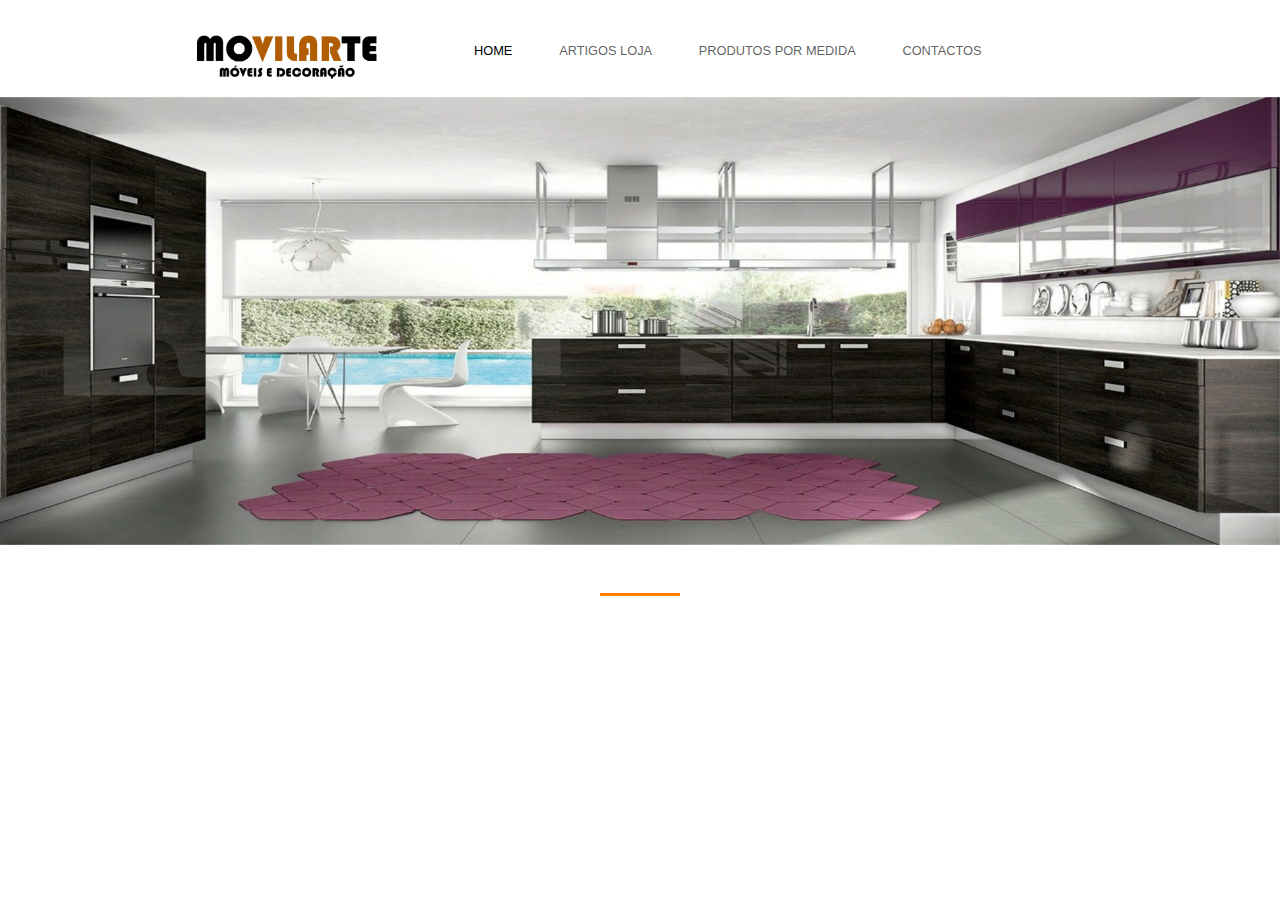
<file: index.html>
<!DOCTYPE html>
<html lang="pt">
<head>
    <meta charset="UTF-8">
    <meta name="viewport" content="width=device-width, initial-scale=1.0">
    <title>Movilarte</title>

    <!-- BOOTSTRAP -->
    <link href="https://cdn.jsdelivr.net/npm/bootstrap@5.3.3/dist/css/bootstrap.min.css" rel="stylesheet" integrity="sha384-QWTKZyjpPEjISv5WaRU9OFeRpok6YctnYmDr5pNlyT2bRjXh0JMhjY6hW+ALEwIH" crossorigin="anonymous">
    <script src="https://cdn.jsdelivr.net/npm/bootstrap@5.3.3/dist/js/bootstrap.bundle.min.js" integrity="sha384-YvpcrYf0tY3lHB60NNkmXc5s9fDVZLESaAA55NDzOxhy9GkcIdslK1eN7N6jIeHz" crossorigin="anonymous"></script>

    <!-- CSS LOCAL -->
    <link rel="stylesheet" href="css/style.css">
    <link rel="stylesheet" href="css/const.css">

    <!-- JAVASCRIPT -->
    <script src="js/main.js" defer></script>

</head>
<body>

    <header class="container-fluid my-3">

        <div class="row mt-2">

            <div class="col-4 text-end pe-5 pt-3">
                <img src="uploads/logo movilarte.png" alt="logo" class="w-50">
            </div>

            <div class="col-8">

                <nav class="navbar navbar-expand-lg">

                    <div class="container-fluid">

                        <button class="navbar-toggler m-auto" type="button" data-bs-toggle="collapse" data-bs-target="#navbarSupportedContent" aria-controls="navbarSupportedContent" aria-expanded="false" aria-label="Toggle navigation">
                            <span class="navbar-toggler-icon"></span>
                        </button>

                        <div class="collapse navbar-collapse" id="navbarSupportedContent">

                            <ul class="navbar-nav me-auto mb-2 mb-lg-0">

                                <li class="nav-item">
                                    <a class="nav-link active upper pointer" id="home" href="#">Home</a>
                                </li>

                                <li class="nav-item dropdown">
                                    <a class="nav-link upper pointer" href="#" role="button" data-bs-toggle="dropdown" aria-expanded="false">
                                        artigos loja
                                    </a>
                                    <ul class="dropdown-menu text-center">
                                        <li><a class="dropdown-item upper pointer" href="#">salas</a></li>
                                        <li><hr class="dropdown-divider"></li>
                                        <li><a class="dropdown-item upper pointer" href="#">sofás</a></li>
                                        <li><hr class="dropdown-divider"></li>
                                        <li><a class="dropdown-item upper pointer" href="#">decoração</a></li>
                                        <li><hr class="dropdown-divider"></li>
                                        <li><a class="dropdown-item upper pointer" href="#">moveis de tv</a></li>
                                        <li><hr class="dropdown-divider"></li>
                                        <li><a class="dropdown-item upper pointer" href="#">diversos</a></li>
                                        <li><hr class="dropdown-divider"></li>
                                        <li><a class="dropdown-item upper pointer" href="#">quartos</a></li>
                                    </ul>
                                </li>

                                <li class="nav-item">
                                    <a class="nav-link upper pointer">produtos por medida</a>
                                </li>

                                <li class="nav-item">
                                    <a class="nav-link upper pointer">contactos</a>
                                </li>

                            </ul>

                        </div>
                    </div>

                </nav>

            </div>

        </div>


        <div class="row">

            <div class="col-12 px-0 mt-3">

                <div id="carouselExample" class="carousel slide" data-bs-ride="carousel">

                    <div class="carousel-inner">

                        <div class="carousel-item active" data-bs-interval="3000">
                            <img src="uploads/capa.jpg" class="d-block w-100" alt="capa">
                        </div>

                        <div class="carousel-item" data-bs-interval="3000">
                            <img src="uploads/capa1.jpg" class="d-block w-100" alt="capa1">
                        </div>

                        <div class="carousel-item" data-bs-interval="3000">
                            <img src="uploads/capa2.png" class="d-block w-100" alt="capa2">
                        </div>
                    </div>
                </div>

            </div>

        </div>
    </header>
    

    <main class="container my-5">

        <div class="row">

            <div class="col">
                <hr class="hr_main">
            </div>

        </div>

        

    </main>
</body>
</html>
</file>
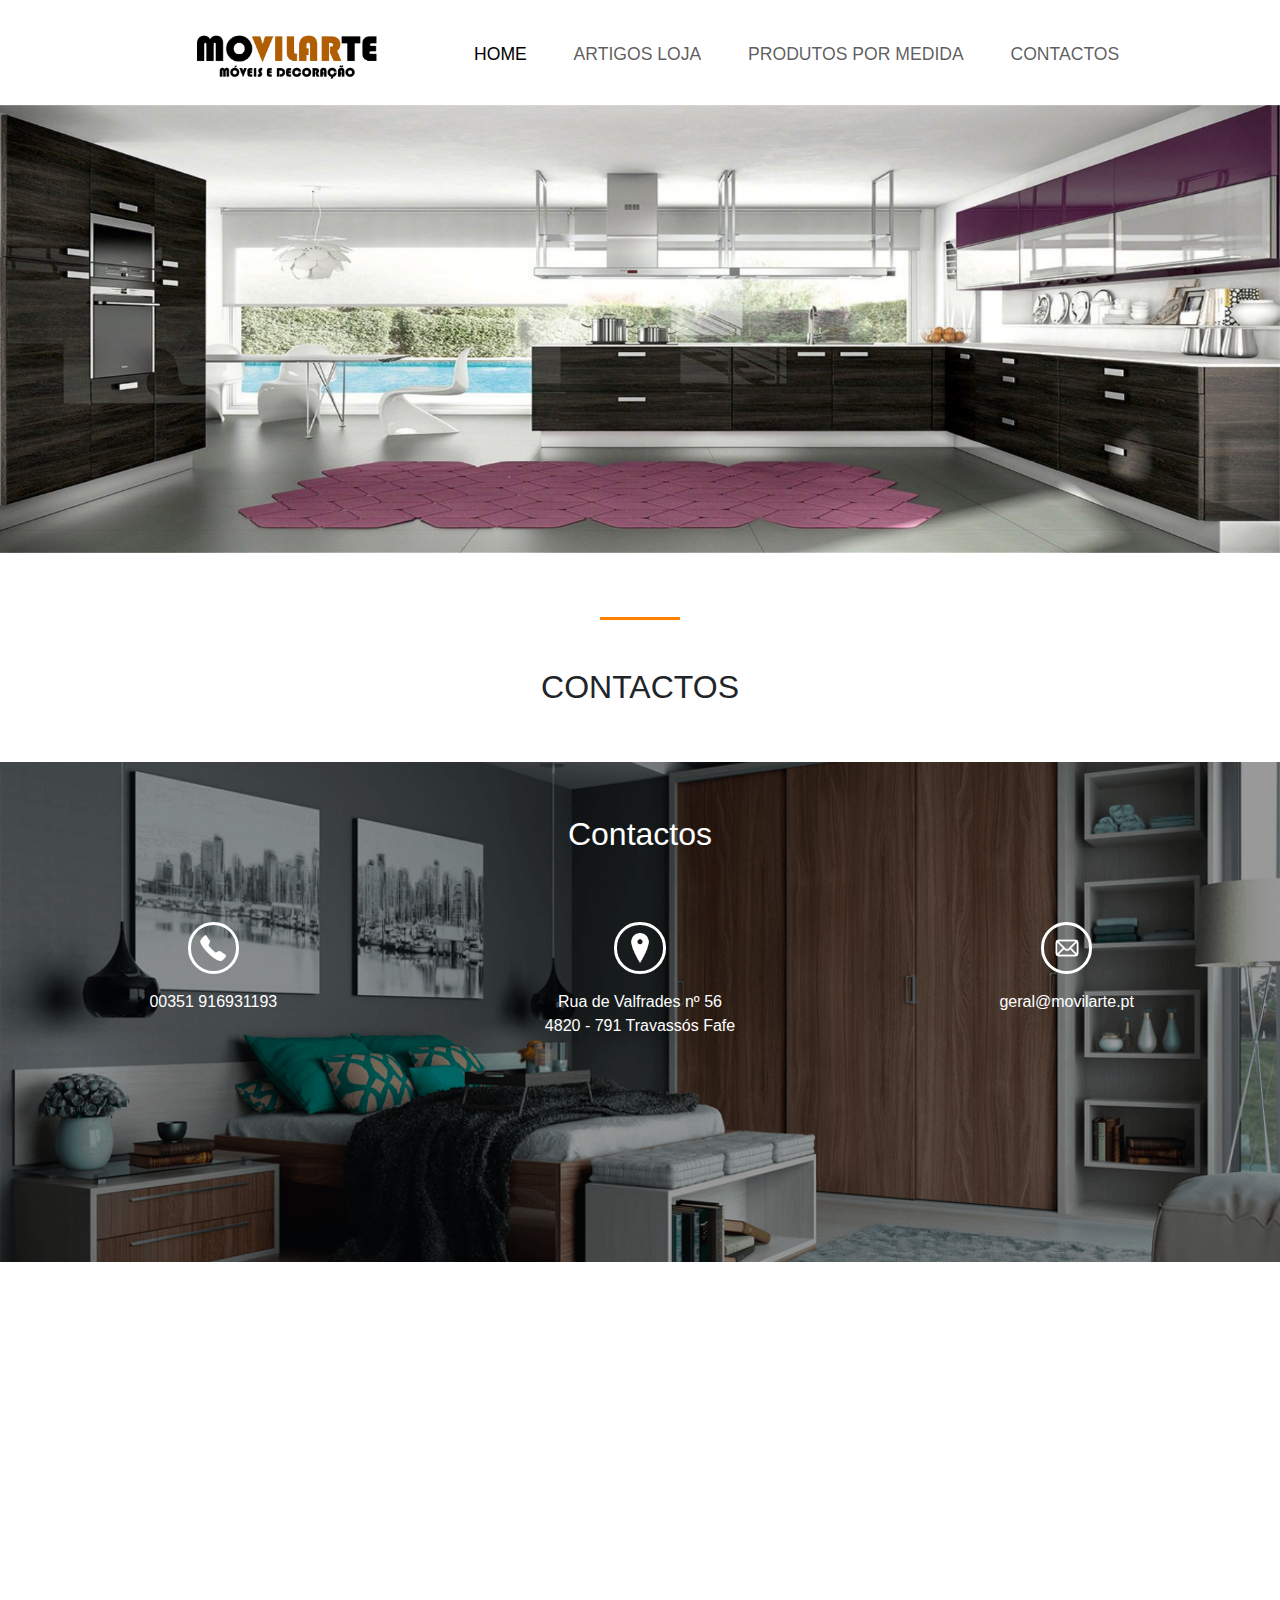
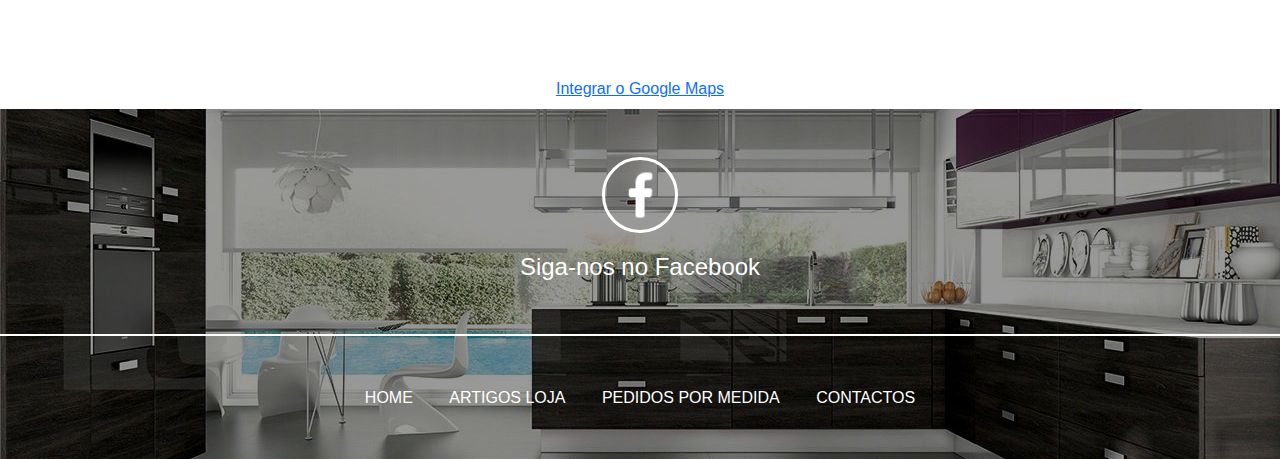
<file: contactos.html>
<!DOCTYPE html>
<html lang="pt">
<head>
    <meta charset="UTF-8">
    <meta name="viewport" content="width=device-width, initial-scale=1.0">
    <title>Movilarte</title>

    <!-- BOOTSTRAP -->
    <link href="https://cdn.jsdelivr.net/npm/bootstrap@5.3.3/dist/css/bootstrap.min.css" rel="stylesheet" integrity="sha384-QWTKZyjpPEjISv5WaRU9OFeRpok6YctnYmDr5pNlyT2bRjXh0JMhjY6hW+ALEwIH" crossorigin="anonymous">
    <script src="https://cdn.jsdelivr.net/npm/bootstrap@5.3.3/dist/js/bootstrap.bundle.min.js" integrity="sha384-YvpcrYf0tY3lHB60NNkmXc5s9fDVZLESaAA55NDzOxhy9GkcIdslK1eN7N6jIeHz" crossorigin="anonymous"></script>

    <!-- CSS LOCAL -->
    <link rel="stylesheet" href="css/style.css">
    <link rel="stylesheet" href="css/const.css">
    <link rel="stylesheet" href="css/media.css">

    <!-- JAVASCRIPT -->
    <script src="js/main.js" defer></script>


    <style>
        @import url('https://fonts.googleapis.com/css2?family=Inria+Sans:ital,wght@0,300;0,400;0,700;1,300;1,400;1,700&display=swap');
    </style>

</head>
<body>

    <header class="container-fluid my-3">

        <div class="row nav">

            <div class="col-4 text-end pe-5 pt-3">
                <img src="uploads/logo movilarte.png" alt="logo" class="w-50 logo">
            </div>

            <div class="col-8">

                <nav class="navbar navbar-expand-lg">

                    <div class="container-fluid">

                        <button class="navbar-toggler m-auto" type="button" data-bs-toggle="collapse" data-bs-target="#navbarSupportedContent" aria-controls="navbarSupportedContent" aria-expanded="false" aria-label="Toggle navigation">
                            <span class="navbar-toggler-icon"></span>
                        </button>

                        <div class="collapse navbar-collapse" id="navbarSupportedContent">

                            <ul class="navbar-nav me-auto mb-2 mb-lg-0">

                                <li class="nav-item">
                                    <a class="nav-link active upper pointer font_nav" id="home" href="#">Home</a>
                                </li>

                                <li class="nav-item dropdown">
                                    <a class="nav-link upper pointer font_nav" href="#" role="button" data-bs-toggle="dropdown" aria-expanded="false">
                                        artigos loja
                                    </a>
                                    <ul role="menu" class="dropdown-menu text-center">
                                        <li><a class="dropdown-item upper pointer" href="#">salas</a></li>
                                        <li><hr class="dropdown-divider"></li>
                                        <li><a class="dropdown-item upper pointer" href="#">sofás</a></li>
                                        <li><hr class="dropdown-divider"></li>
                                        <li><a class="dropdown-item upper pointer" href="#">decoração</a></li>
                                        <li><hr class="dropdown-divider"></li>
                                        <li><a class="dropdown-item upper pointer" href="#">moveis de tv</a></li>
                                        <li><hr class="dropdown-divider"></li>
                                        <li><a class="dropdown-item upper pointer" href="#">diversos</a></li>
                                        <li><hr class="dropdown-divider"></li>
                                        <li><a class="dropdown-item upper pointer" href="#">quartos</a></li>
                                    </ul>
                                </li>

                                <li class="nav-item">
                                    <a class="nav-link upper pointer font_nav">produtos por medida</a>
                                </li>

                                <li class="nav-item">
                                    <a class="nav-link upper pointer font_nav">contactos</a>
                                </li>

                            </ul>

                        </div>
                    </div>

                </nav>

            </div>

        </div>


        <div class="row mt-2">

            <div class="col-12 px-0 mt-3">

                <div id="carouselExample" class="carousel slide" data-bs-ride="carousel">

                    <div class="carousel-inner">

                        <div class="carousel-item active" data-bs-interval="3000">
                            <img src="uploads/capa.jpg" class="d-block w-100" alt="capa">
                        </div>

                        <div class="carousel-item" data-bs-interval="3000">
                            <img src="uploads/capa1.jpg" class="d-block w-100" alt="capa1">
                        </div>

                        <div class="carousel-item" data-bs-interval="3000">
                            <img src="uploads/capa2.png" class="d-block w-100" alt="capa2">
                        </div>
                    </div>
                </div>

            </div>

        </div>
    </header>

    <main class="container">

        <div class="row"></div>

            <div class="col my-5">
                <hr class="hr_main">
            </div>

        </div>

        <div class="row text-center slide_in my-5">

            <h2 class="col-12 upper">Contactos</h2>

        </div>
        

        

    </main>

    <footer class="container-fluid px-0">


        
        <!-- CONTACTOS -->

        <div class="row mt-5 mx-0 contactos back_image">

            <div class="col-12 px-0">

                <div class="row mx-0 px-0">

                    <div class="col-12 mx-0 px-0 fs-2 pt-5 text-center">
                        Contactos
                    </div>
        
                </div>
        
                <div class="row my-5 mx-0 pt-3 px-0 d-flex flex-column flex-lg-row">
        
                    <div class="col text-center mx-0 px-0 pb-2">
        
                        <div class="pb-3"><img class="icon" src="uploads/phone.png" alt="phone"></div>

                        <div>
                            00351 916931193
                        </div>
        
                    </div>
         
                    <div class="col text-center mx-0 px-0 pb-2">
        
                        <div class="pb-3"><img class="icon" src="uploads/location-2.png" alt="local"></div>

                        <div>
                            Rua de Valfrades nº 56
                            <br>
                            4820 - 791 Travassós Fafe
                        </div>
        
                    </div>
        
                    <div class="col text-center mx-0 px-0">
        
                        <div class="pb-3"><img class="icon" src="uploads/mail.png" alt="local"></div>

                        <div>
                            <a class="decoration_link" href="mailto:geral@movilarte.pt">geral@movilarte.pt</a>
                        </div>
        
                    </div>
        
                </div>

            </div>

        </div>


        <!-- Localização -->

        <div class="row my-2 mx-0 px-0">

            <div class="col-12 px-0 mx-0 text-center">

                <iframe class="w-100" height="400" frameborder="0" scrolling="no" marginheight="0" marginwidth="0" id="gmap_canvas" src="https://maps.google.com/maps?width=520&amp;height=400&amp;hl=en&amp;q=N207%201542,%20Travass%C3%B3s,%20Portugal%20Fafe+(Movilarte)&amp;t=&amp;z=12&amp;ie=UTF8&amp;iwloc=B&amp;output=embed"></iframe> <a href='http://maps-generator.com/pt'>Integrar o Google Maps</a> <script type='text/javascript' src='https://embedmaps.com/google-maps-authorization/script.js?id=d8730348f02bc024ddd3ccebae0dc47910d38fd7'></script>
    
            </div>

        </div>




        <!-- FACEBOOK -->
        <div class="row px-0 mx-0 facebook back_image">

            <div class="col-12 px-0 mx-0">

                <div class="row px-0 mx-0 mt-5">

                    <div class="col-12 mx-0 px-0"></div>
        
                        <div class="pb-3 text-center">
                            <a href="https://www.facebook.com/movilarteempresa.movilarte" target="_blank"><img class="fb_icon" src="uploads/facebook.png" alt="facebook"></a>
                        </div>

                        <div class="text-center fs-4">
                            <a class="decoration_link" href="https://www.facebook.com/movilarteempresa.movilarte" target="_blank">Siga-nos no Facebook</a>
                        </div>
        
                    </div>

                </div>


                <div class="row px-0 mx-0 d-none d-lg-block">
                    <hr id="hr_footer" class="col-12 px-0 mx-0 my-0">
                </div>



                <div class="row px-0 mx-0 d-none d-lg-block">

                    <div class="col-12 px-0 mx-0 my-0">

                        <div class="text-center nav_footer">
                            <a href="#" class="upper text-white px-3">home</a>
                            <a href="#" class="upper text-white px-3">artigos loja</a>
                            <a href="#" class="upper text-white px-3">pedidos por medida</a>
                            <a href="#" class="upper text-white px-3">contactos</a>
                        </div>

                    </div>

                </div>


            </div>
            
            

        </div>

    </footer>
</body>
</html>
</file>
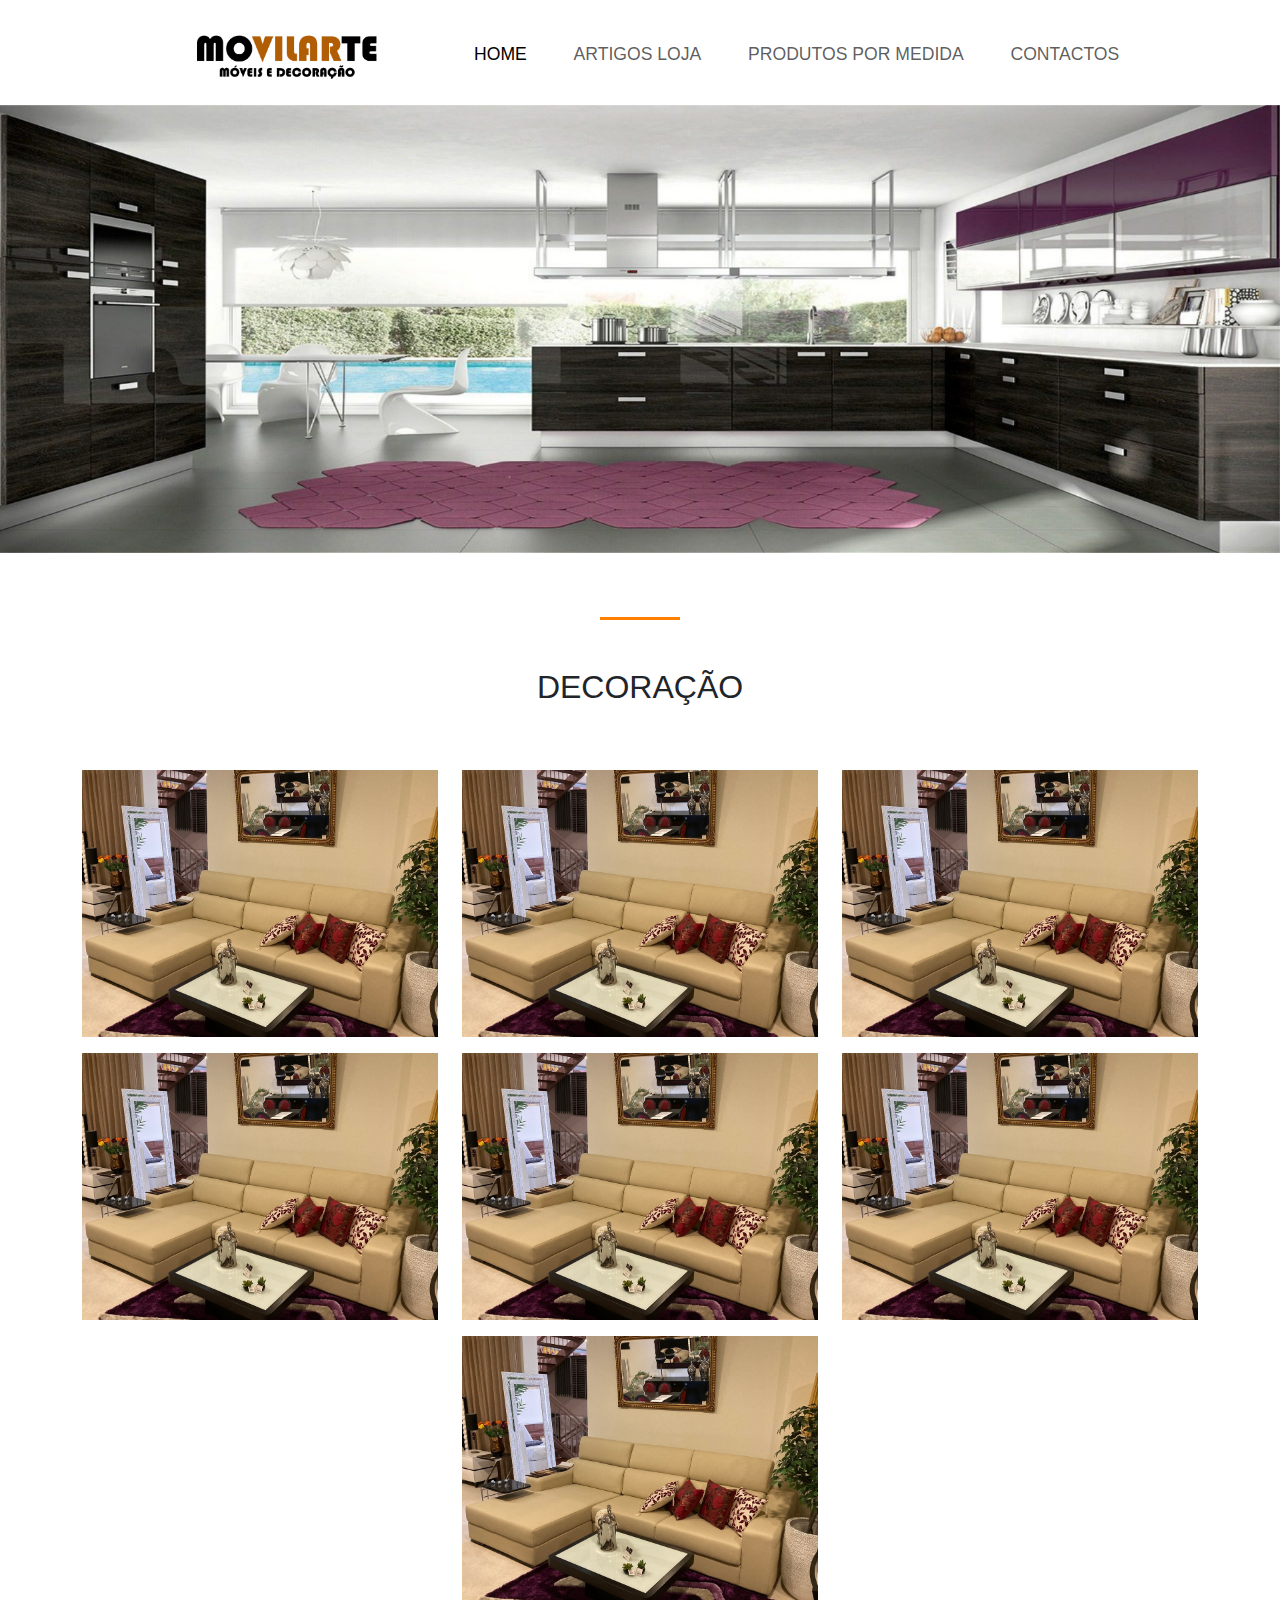
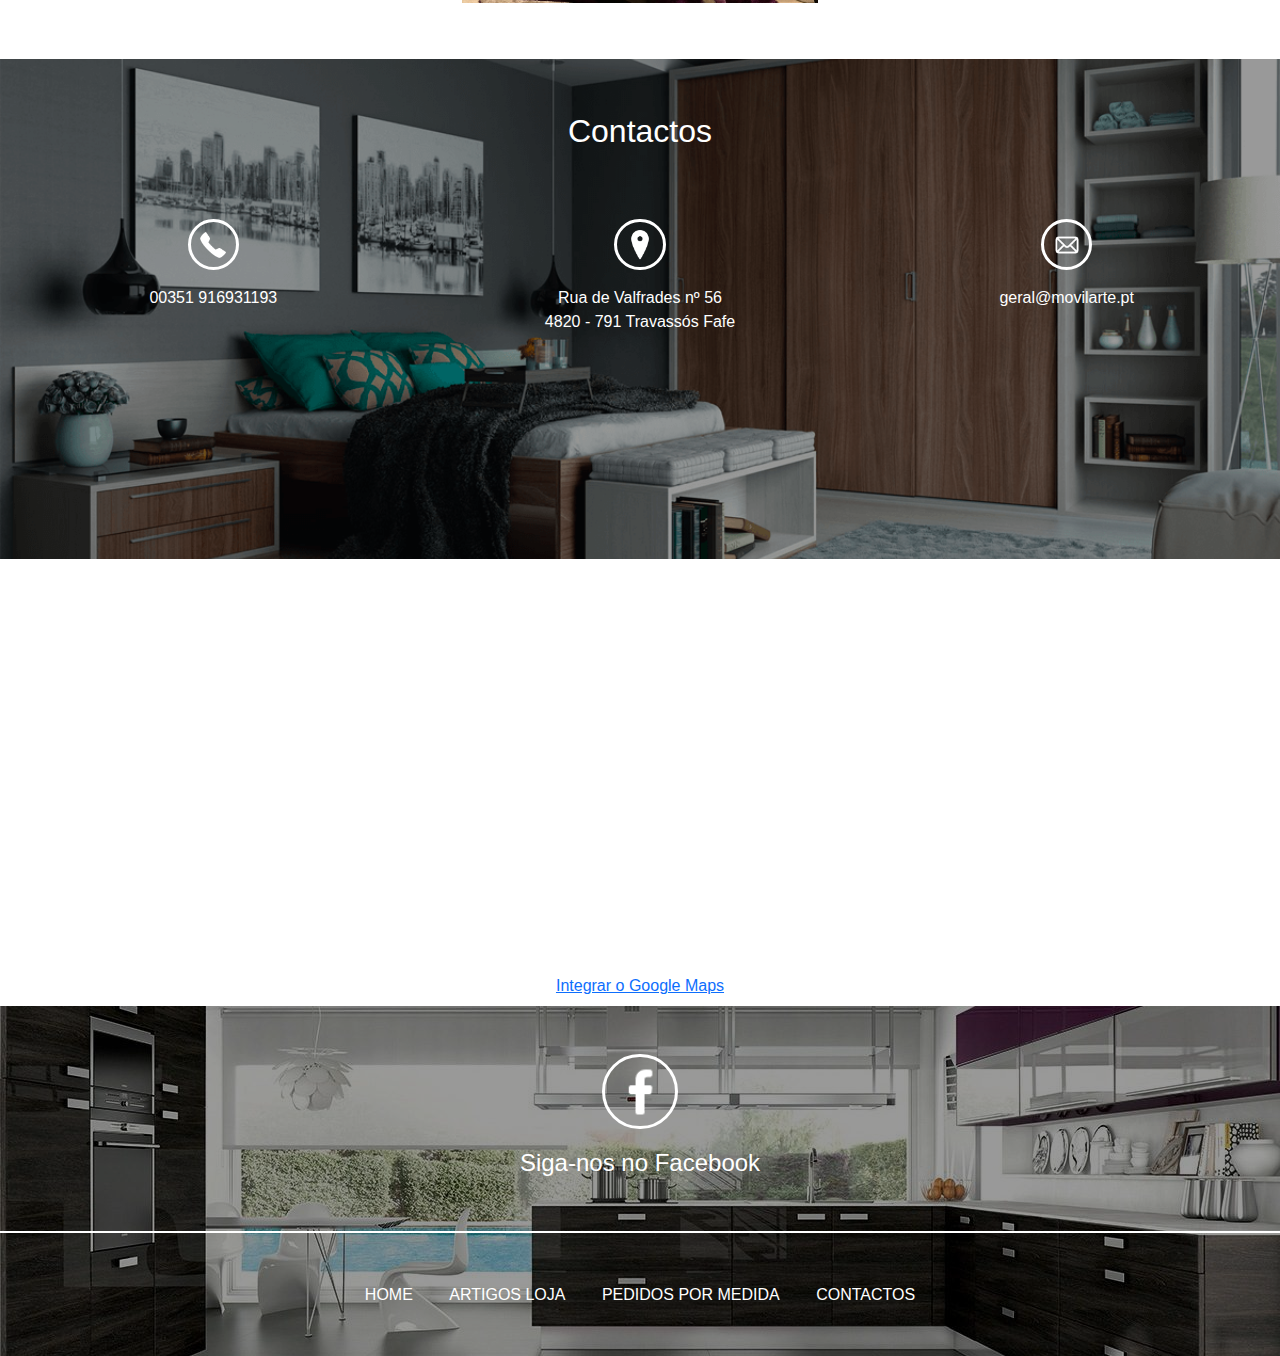
<file: decoracao.html>
<!DOCTYPE html>
<html lang="pt">
<head>
    <meta charset="UTF-8">
    <meta name="viewport" content="width=device-width, initial-scale=1.0">
    <title>Movilarte</title>

    <!-- BOOTSTRAP -->
    <link href="https://cdn.jsdelivr.net/npm/bootstrap@5.3.3/dist/css/bootstrap.min.css" rel="stylesheet" integrity="sha384-QWTKZyjpPEjISv5WaRU9OFeRpok6YctnYmDr5pNlyT2bRjXh0JMhjY6hW+ALEwIH" crossorigin="anonymous">
    <script src="https://cdn.jsdelivr.net/npm/bootstrap@5.3.3/dist/js/bootstrap.bundle.min.js" integrity="sha384-YvpcrYf0tY3lHB60NNkmXc5s9fDVZLESaAA55NDzOxhy9GkcIdslK1eN7N6jIeHz" crossorigin="anonymous"></script>

    <!-- CSS LOCAL -->
    <link rel="stylesheet" href="css/style.css">
    <link rel="stylesheet" href="css/const.css">
    <link rel="stylesheet" href="css/media.css">

    <!-- JAVASCRIPT -->
    <script src="js/main.js" defer></script>


    <style>
        @import url('https://fonts.googleapis.com/css2?family=Inria+Sans:ital,wght@0,300;0,400;0,700;1,300;1,400;1,700&display=swap');
    </style>

</head>
<body>

    <header class="container-fluid my-3">

        <div class="row nav">

            <div class="col-4 text-end pe-5 pt-3">
                <img src="uploads/logo movilarte.png" alt="logo" class="w-50 logo">
            </div>

            <div class="col-8">

                <nav class="navbar navbar-expand-lg">

                    <div class="container-fluid">

                        <button class="navbar-toggler m-auto" type="button" data-bs-toggle="collapse" data-bs-target="#navbarSupportedContent" aria-controls="navbarSupportedContent" aria-expanded="false" aria-label="Toggle navigation">
                            <span class="navbar-toggler-icon"></span>
                        </button>

                        <div class="collapse navbar-collapse" id="navbarSupportedContent">

                            <ul class="navbar-nav me-auto mb-2 mb-lg-0">

                                <li class="nav-item">
                                    <a class="nav-link active upper pointer font_nav" id="home" href="#">Home</a>
                                </li>

                                <li class="nav-item dropdown">
                                    <a class="nav-link upper pointer font_nav" href="#" role="button" data-bs-toggle="dropdown" aria-expanded="false">
                                        artigos loja
                                    </a>
                                    <ul role="menu" class="dropdown-menu text-center">
                                        <li><a class="dropdown-item upper pointer" href="#">salas</a></li>
                                        <li><hr class="dropdown-divider"></li>
                                        <li><a class="dropdown-item upper pointer" href="#">sofás</a></li>
                                        <li><hr class="dropdown-divider"></li>
                                        <li><a class="dropdown-item upper pointer" href="#">decoração</a></li>
                                        <li><hr class="dropdown-divider"></li>
                                        <li><a class="dropdown-item upper pointer" href="#">moveis de tv</a></li>
                                        <li><hr class="dropdown-divider"></li>
                                        <li><a class="dropdown-item upper pointer" href="#">diversos</a></li>
                                        <li><hr class="dropdown-divider"></li>
                                        <li><a class="dropdown-item upper pointer" href="#">quartos</a></li>
                                    </ul>
                                </li>

                                <li class="nav-item">
                                    <a class="nav-link upper pointer font_nav">produtos por medida</a>
                                </li>

                                <li class="nav-item">
                                    <a class="nav-link upper pointer font_nav">contactos</a>
                                </li>

                            </ul>

                        </div>
                    </div>

                </nav>

            </div>

        </div>


        <div class="row mt-2">

            <div class="col-12 px-0 mt-3">

                <div id="carouselExample" class="carousel slide" data-bs-ride="carousel">

                    <div class="carousel-inner">

                        <div class="carousel-item active" data-bs-interval="3000">
                            <img src="uploads/capa.jpg" class="d-block w-100" alt="capa">
                        </div>

                        <div class="carousel-item" data-bs-interval="3000">
                            <img src="uploads/capa1.jpg" class="d-block w-100" alt="capa1">
                        </div>

                        <div class="carousel-item" data-bs-interval="3000">
                            <img src="uploads/capa2.png" class="d-block w-100" alt="capa2">
                        </div>
                    </div>
                </div>

            </div>

        </div>
    </header>

    <main class="container">

        <div class="row"></div>

            <div class="col my-5">
                <hr class="hr_main">
            </div>

        </div>

        <div class="row text-center slide_in my-5">

            <h2 class="col-12 upper">Decoração</h2>

        </div>
        

        <div class="row d-flex justify-content-center fade_in">

            

            <div class="col-12 col-sm-6 col-lg-4 my-2">
                
                <img src="uploads/sofa.jpg" alt="Miniatura 3" class="imagemMiniatura w-100" style="cursor: pointer;">

                <!-- Modal para exibir a imagem em plano principal -->
                <div id="modal" class="modal">
                    <span class="close">&times;</span>
                    <img class="modal-content" id="imagemAmpliada">
                </div>

            </div>
            <div class="col-12 col-sm-6 col-lg-4 my-2">
                
                <img src="uploads/sofa.jpg" alt="Miniatura 3" class="imagemMiniatura w-100" style="cursor: pointer;">

                <!-- Modal para exibir a imagem em plano principal -->
                <div id="modal" class="modal">
                    <span class="close">&times;</span>
                    <img class="modal-content" id="imagemAmpliada">
                </div>

            </div>
            <div class="col-12 col-sm-6 col-lg-4 my-2">
                
                <img src="uploads/sofa.jpg" alt="Miniatura 3" class="imagemMiniatura w-100" style="cursor: pointer;">

                <!-- Modal para exibir a imagem em plano principal -->
                <div id="modal" class="modal">
                    <span class="close">&times;</span>
                    <img class="modal-content" id="imagemAmpliada">
                </div>

            </div>
            <div class="col-12 col-sm-6 col-lg-4 my-2">
                
                <img src="uploads/sofa.jpg" alt="Miniatura 3" class="imagemMiniatura w-100" style="cursor: pointer;">

                <!-- Modal para exibir a imagem em plano principal -->
                <div id="modal" class="modal">
                    <span class="close">&times;</span>
                    <img class="modal-content" id="imagemAmpliada">
                </div>

            </div>
            <div class="col-12 col-sm-6 col-lg-4 my-2">
                
                <img src="uploads/sofa.jpg" alt="Miniatura 3" class="imagemMiniatura w-100" style="cursor: pointer;">

                <!-- Modal para exibir a imagem em plano principal -->
                <div id="modal" class="modal">
                    <span class="close">&times;</span>
                    <img class="modal-content" id="imagemAmpliada">
                </div>

            </div>
            <div class="col-12 col-sm-6 col-lg-4 my-2">
                
                <img src="uploads/sofa.jpg" alt="Miniatura 3" class="imagemMiniatura w-100" style="cursor: pointer;">

                <!-- Modal para exibir a imagem em plano principal -->
                <div id="modal" class="modal">
                    <span class="close">&times;</span>
                    <img class="modal-content" id="imagemAmpliada">
                </div>

            </div>
            <div class="col-12 col-sm-6 col-lg-4 my-2">
                
                <img src="uploads/sofa.jpg" alt="Miniatura 3" class="imagemMiniatura w-100" style="cursor: pointer;">

                <!-- Modal para exibir a imagem em plano principal -->
                <div id="modal" class="modal">
                    <span class="close">&times;</span>
                    <img class="modal-content" id="imagemAmpliada">
                </div>

            </div>


            
            

        </div>

    </main>

    <footer class="container-fluid px-0">


        
        <!-- CONTACTOS -->

        <div class="row mt-5 mx-0 contactos back_image">

            <div class="col-12 px-0">

                <div class="row mx-0 px-0">

                    <div class="col-12 mx-0 px-0 fs-2 pt-5 text-center">
                        Contactos
                    </div>
        
                </div>
        
                <div class="row my-5 mx-0 pt-3 px-0 d-flex flex-column flex-lg-row">
        
                    <div class="col text-center mx-0 px-0 pb-2">
        
                        <div class="pb-3"><img class="icon" src="uploads/phone.png" alt="phone"></div>

                        <div>
                            00351 916931193
                        </div>
        
                    </div>
         
                    <div class="col text-center mx-0 px-0 pb-2">
        
                        <div class="pb-3"><img class="icon" src="uploads/location-2.png" alt="local"></div>

                        <div>
                            Rua de Valfrades nº 56
                            <br>
                            4820 - 791 Travassós Fafe
                        </div>
        
                    </div>
        
                    <div class="col text-center mx-0 px-0">
        
                        <div class="pb-3"><img class="icon" src="uploads/mail.png" alt="local"></div>

                        <div>
                            <a class="decoration_link" href="mailto:geral@movilarte.pt">geral@movilarte.pt</a>
                        </div>
        
                    </div>
        
                </div>

            </div>

        </div>


        <!-- Localização -->

        <div class="row my-2 mx-0 px-0">

            <div class="col-12 px-0 mx-0 text-center">

                <iframe class="w-100" height="400" frameborder="0" scrolling="no" marginheight="0" marginwidth="0" id="gmap_canvas" src="https://maps.google.com/maps?width=520&amp;height=400&amp;hl=en&amp;q=N207%201542,%20Travass%C3%B3s,%20Portugal%20Fafe+(Movilarte)&amp;t=&amp;z=12&amp;ie=UTF8&amp;iwloc=B&amp;output=embed"></iframe> <a href='http://maps-generator.com/pt'>Integrar o Google Maps</a> <script type='text/javascript' src='https://embedmaps.com/google-maps-authorization/script.js?id=d8730348f02bc024ddd3ccebae0dc47910d38fd7'></script>
    
            </div>

        </div>




        <!-- FACEBOOK -->
        <div class="row px-0 mx-0 facebook back_image">

            <div class="col-12 px-0 mx-0">

                <div class="row px-0 mx-0 mt-5">

                    <div class="col-12 mx-0 px-0"></div>
        
                        <div class="pb-3 text-center">
                            <a href="https://www.facebook.com/movilarteempresa.movilarte" target="_blank"><img class="fb_icon" src="uploads/facebook.png" alt="facebook"></a>
                        </div>

                        <div class="text-center fs-4">
                            <a class="decoration_link" href="https://www.facebook.com/movilarteempresa.movilarte" target="_blank">Siga-nos no Facebook</a>
                        </div>
        
                    </div>

                </div>


                <div class="row px-0 mx-0 d-none d-lg-block">
                    <hr id="hr_footer" class="col-12 px-0 mx-0 my-0">
                </div>



                <div class="row px-0 mx-0 d-none d-lg-block">

                    <div class="col-12 px-0 mx-0 my-0">

                        <div class="text-center nav_footer">
                            <a href="#" class="upper text-white px-3">home</a>
                            <a href="#" class="upper text-white px-3">artigos loja</a>
                            <a href="#" class="upper text-white px-3">pedidos por medida</a>
                            <a href="#" class="upper text-white px-3">contactos</a>
                        </div>

                    </div>

                </div>


            </div>
            
            

        </div>

    </footer>
</body>
</html>
</file>
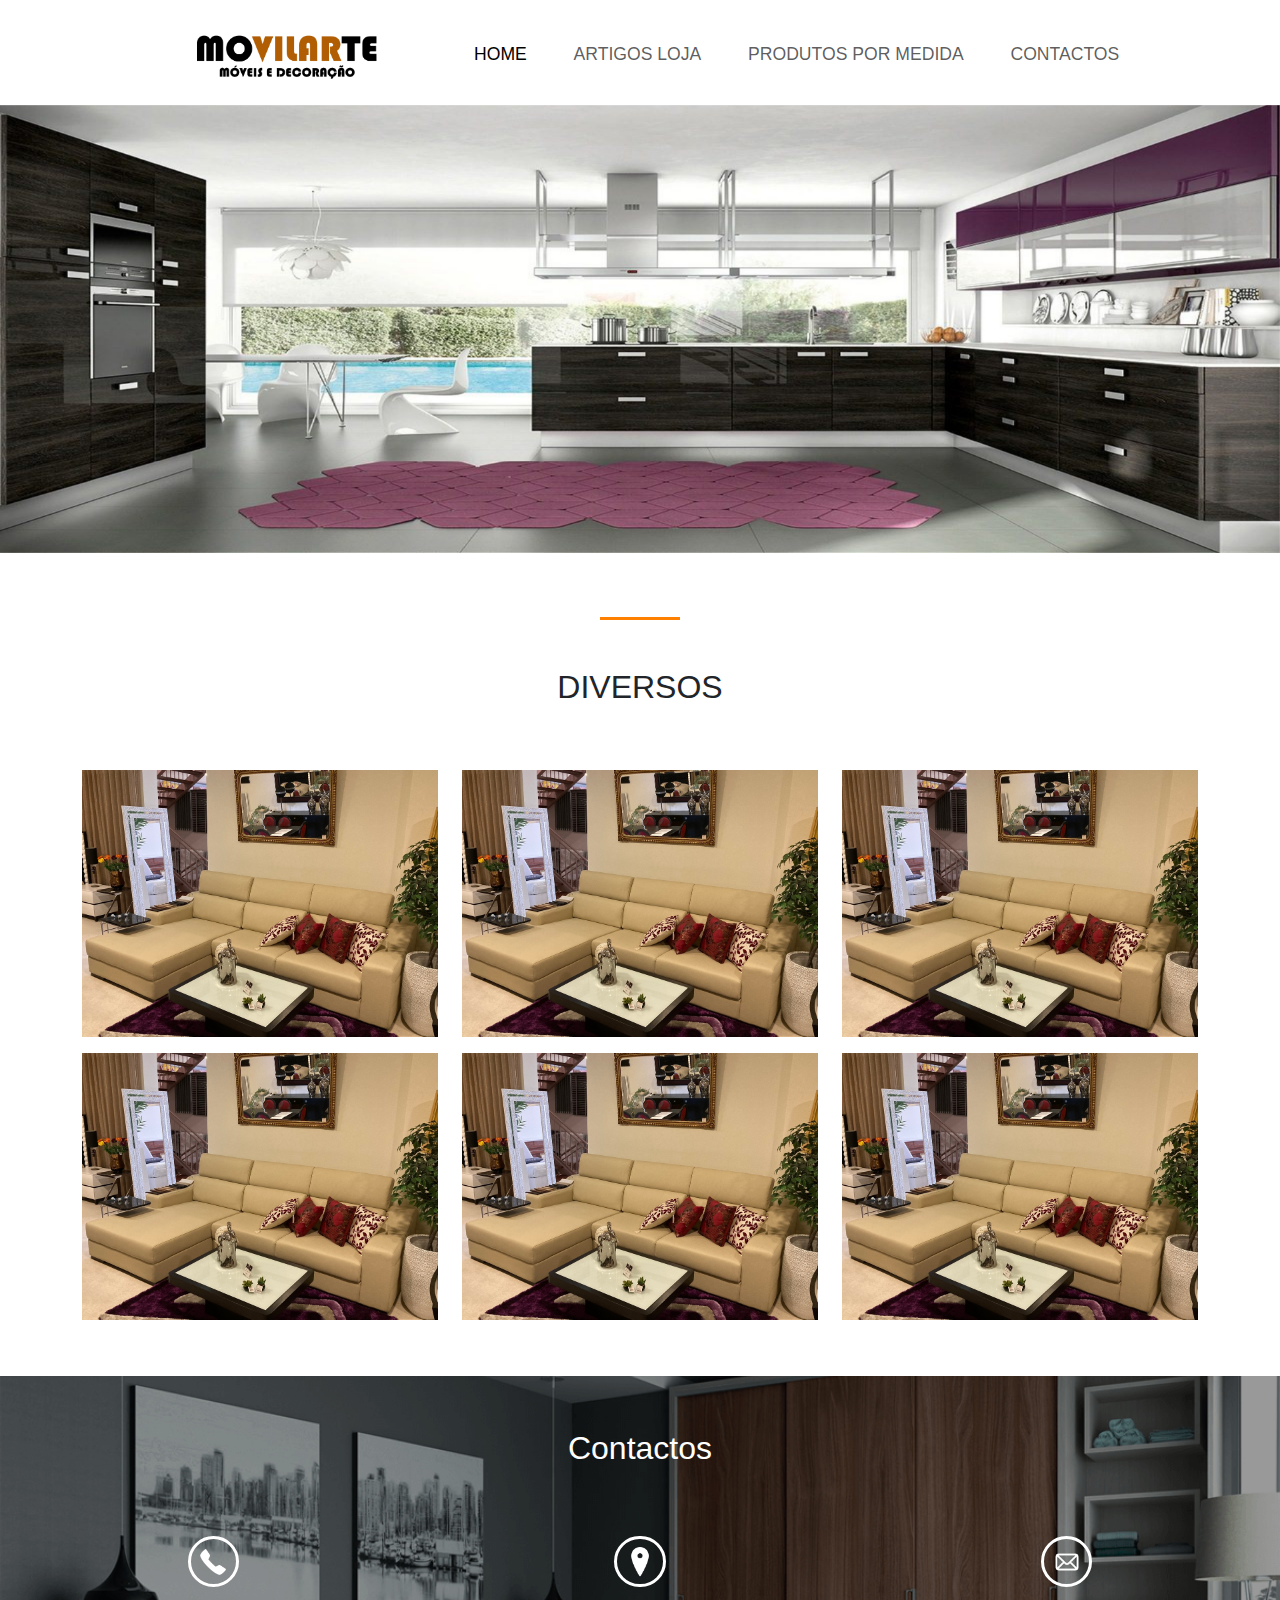
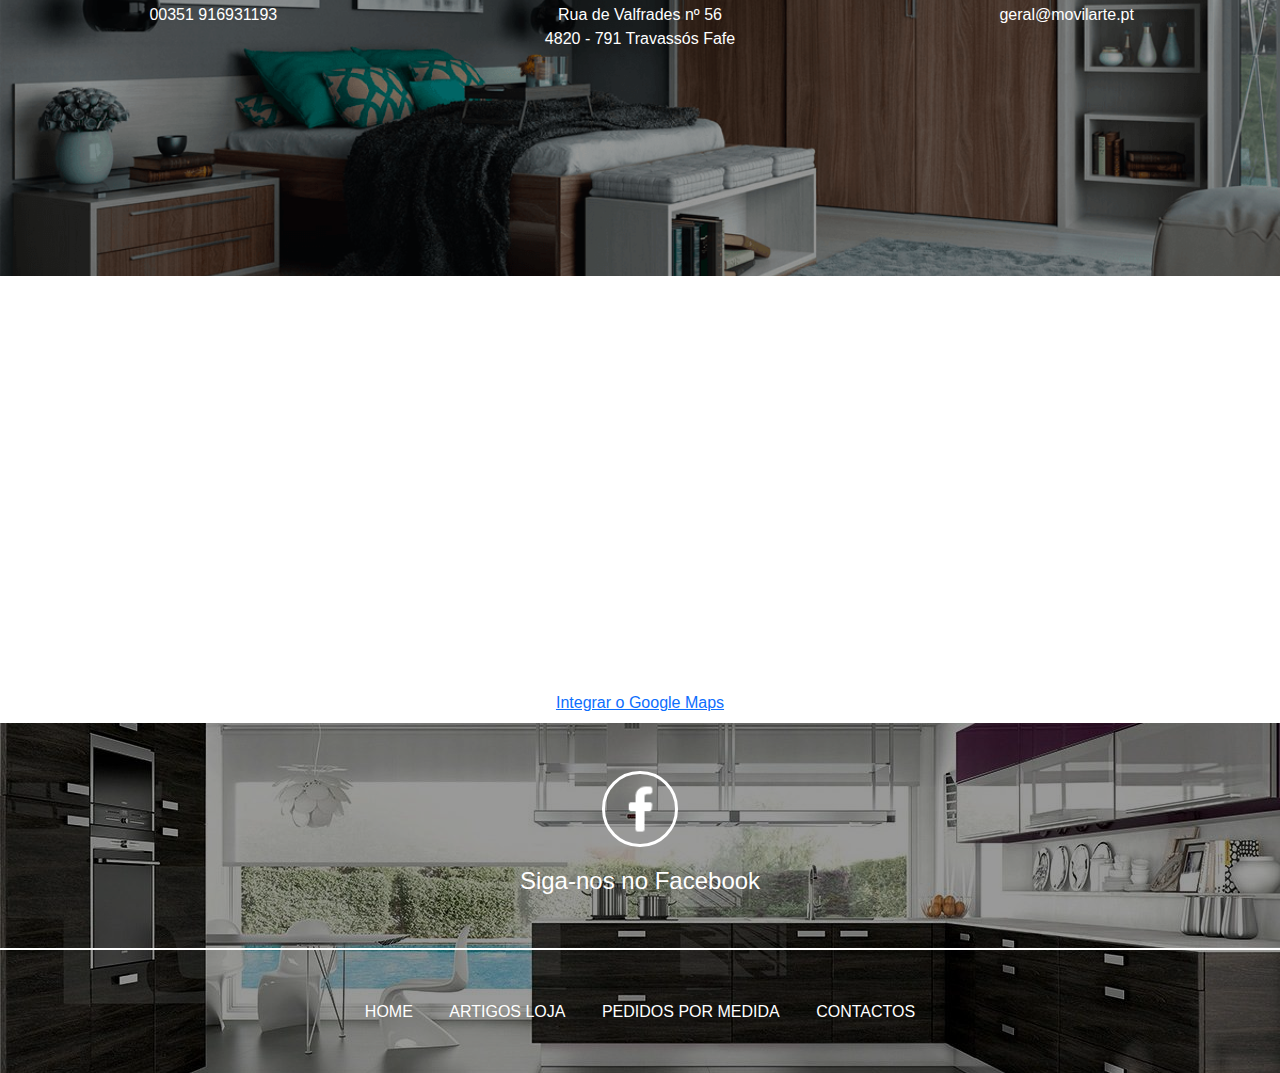
<file: diversos.html>
<!DOCTYPE html>
<html lang="pt">
<head>
    <meta charset="UTF-8">
    <meta name="viewport" content="width=device-width, initial-scale=1.0">
    <title>Movilarte</title>

    <!-- BOOTSTRAP -->
    <link href="https://cdn.jsdelivr.net/npm/bootstrap@5.3.3/dist/css/bootstrap.min.css" rel="stylesheet" integrity="sha384-QWTKZyjpPEjISv5WaRU9OFeRpok6YctnYmDr5pNlyT2bRjXh0JMhjY6hW+ALEwIH" crossorigin="anonymous">
    <script src="https://cdn.jsdelivr.net/npm/bootstrap@5.3.3/dist/js/bootstrap.bundle.min.js" integrity="sha384-YvpcrYf0tY3lHB60NNkmXc5s9fDVZLESaAA55NDzOxhy9GkcIdslK1eN7N6jIeHz" crossorigin="anonymous"></script>

    <!-- CSS LOCAL -->
    <link rel="stylesheet" href="css/style.css">
    <link rel="stylesheet" href="css/const.css">
    <link rel="stylesheet" href="css/media.css">

    <!-- JAVASCRIPT -->
    <script src="js/main.js" defer></script>


    <style>
        @import url('https://fonts.googleapis.com/css2?family=Inria+Sans:ital,wght@0,300;0,400;0,700;1,300;1,400;1,700&display=swap');
    </style>

</head>
<body>

    <header class="container-fluid my-3">

        <div class="row nav">

            <div class="col-4 text-end pe-5 pt-3">
                <img src="uploads/logo movilarte.png" alt="logo" class="w-50 logo">
            </div>

            <div class="col-8">

                <nav class="navbar navbar-expand-lg">

                    <div class="container-fluid">

                        <button class="navbar-toggler m-auto" type="button" data-bs-toggle="collapse" data-bs-target="#navbarSupportedContent" aria-controls="navbarSupportedContent" aria-expanded="false" aria-label="Toggle navigation">
                            <span class="navbar-toggler-icon"></span>
                        </button>

                        <div class="collapse navbar-collapse" id="navbarSupportedContent">

                            <ul class="navbar-nav me-auto mb-2 mb-lg-0">

                                <li class="nav-item">
                                    <a class="nav-link active upper pointer font_nav" id="home" href="#">Home</a>
                                </li>

                                <li class="nav-item dropdown">
                                    <a class="nav-link upper pointer font_nav" href="#" role="button" data-bs-toggle="dropdown" aria-expanded="false">
                                        artigos loja
                                    </a>
                                    <ul role="menu" class="dropdown-menu text-center">
                                        <li><a class="dropdown-item upper pointer" href="#">salas</a></li>
                                        <li><hr class="dropdown-divider"></li>
                                        <li><a class="dropdown-item upper pointer" href="#">sofás</a></li>
                                        <li><hr class="dropdown-divider"></li>
                                        <li><a class="dropdown-item upper pointer" href="#">decoração</a></li>
                                        <li><hr class="dropdown-divider"></li>
                                        <li><a class="dropdown-item upper pointer" href="#">moveis de tv</a></li>
                                        <li><hr class="dropdown-divider"></li>
                                        <li><a class="dropdown-item upper pointer" href="#">diversos</a></li>
                                        <li><hr class="dropdown-divider"></li>
                                        <li><a class="dropdown-item upper pointer" href="#">quartos</a></li>
                                    </ul>
                                </li>

                                <li class="nav-item">
                                    <a class="nav-link upper pointer font_nav">produtos por medida</a>
                                </li>

                                <li class="nav-item">
                                    <a class="nav-link upper pointer font_nav">contactos</a>
                                </li>

                            </ul>

                        </div>
                    </div>

                </nav>

            </div>

        </div>


        <div class="row mt-2">

            <div class="col-12 px-0 mt-3">

                <div id="carouselExample" class="carousel slide" data-bs-ride="carousel">

                    <div class="carousel-inner">

                        <div class="carousel-item active" data-bs-interval="3000">
                            <img src="uploads/capa.jpg" class="d-block w-100" alt="capa">
                        </div>

                        <div class="carousel-item" data-bs-interval="3000">
                            <img src="uploads/capa1.jpg" class="d-block w-100" alt="capa1">
                        </div>

                        <div class="carousel-item" data-bs-interval="3000">
                            <img src="uploads/capa2.png" class="d-block w-100" alt="capa2">
                        </div>
                    </div>
                </div>

            </div>

        </div>
    </header>

    <main class="container">

        <div class="row"></div>

            <div class="col my-5">
                <hr class="hr_main">
            </div>

        </div>

        <div class="row text-center slide_in my-5">

            <h2 class="col-12 upper">Diversos</h2>

        </div>
        

        <div class="row d-flex justify-content-center fade_in">

            

            <div class="col-12 col-sm-6 col-lg-4 my-2">
                
                <img src="uploads/sofa.jpg" alt="Miniatura 3" class="imagemMiniatura w-100" style="cursor: pointer;">

                <!-- Modal para exibir a imagem em plano principal -->
                <div id="modal" class="modal">
                    <span class="close">&times;</span>
                    <img class="modal-content" id="imagemAmpliada">
                    <p class="text-white mt-2">Lorem ipsum dolor sit amet consectetur adipisicing elit. Quasi neque odit mollitia, quidem a dolorum.</p>
                </div>

            </div>
            <div class="col-12 col-sm-6 col-lg-4 my-2">
                
                <img src="uploads/sofa.jpg" alt="Miniatura 3" class="imagemMiniatura w-100" style="cursor: pointer;">

                <!-- Modal para exibir a imagem em plano principal -->
                <div id="modal" class="modal">
                    <span class="close">&times;</span>
                    <img class="modal-content" id="imagemAmpliada">
                    <p class="text-white mt-2">Lorem ipsum dolor sit amet consectetur adipisicing elit. Quasi neque odit mollitia, quidem a dolorum.</p>
                </div>

            </div>
            <div class="col-12 col-sm-6 col-lg-4 my-2">
                
                <img src="uploads/sofa.jpg" alt="Miniatura 3" class="imagemMiniatura w-100" style="cursor: pointer;">

                <!-- Modal para exibir a imagem em plano principal -->
                <div id="modal" class="modal">
                    <span class="close">&times;</span>
                    <img class="modal-content" id="imagemAmpliada">
                    <p class="text-white mt-2">Lorem ipsum dolor sit amet consectetur adipisicing elit. Quasi neque odit mollitia, quidem a dolorum.</p>
                </div>

            </div>
            <div class="col-12 col-sm-6 col-lg-4 my-2">
                
                <img src="uploads/sofa.jpg" alt="Miniatura 3" class="imagemMiniatura w-100" style="cursor: pointer;">

                <!-- Modal para exibir a imagem em plano principal -->
                <div id="modal" class="modal">
                    <span class="close">&times;</span>
                    <img class="modal-content" id="imagemAmpliada">
                    <p class="text-white mt-2">Lorem ipsum dolor sit amet consectetur adipisicing elit. Quasi neque odit mollitia, quidem a dolorum.</p>
                </div>

            </div>
            <div class="col-12 col-sm-6 col-lg-4 my-2">
                
                <img src="uploads/sofa.jpg" alt="Miniatura 3" class="imagemMiniatura w-100" style="cursor: pointer;">

                <!-- Modal para exibir a imagem em plano principal -->
                <div id="modal" class="modal">
                    <span class="close">&times;</span>
                    <img class="modal-content" id="imagemAmpliada">
                    <p class="text-white mt-2">Lorem ipsum dolor sit amet consectetur adipisicing elit. Quasi neque odit mollitia, quidem a dolorum.</p>
                </div>

            </div>
            <div class="col-12 col-sm-6 col-lg-4 my-2">
                
                <img src="uploads/sofa.jpg" alt="Miniatura 3" class="imagemMiniatura w-100" style="cursor: pointer;">

                <!-- Modal para exibir a imagem em plano principal -->
                <div id="modal" class="modal">
                    <span class="close">&times;</span>
                    <img class="modal-content" id="imagemAmpliada">
                    <p class="text-white mt-2">Lorem ipsum dolor sit amet consectetur adipisicing elit. Quasi neque odit mollitia, quidem a dolorum.</p>
                </div>

            </div>

            
            

        </div>

    </main>

    <footer class="container-fluid px-0">


        
        <!-- CONTACTOS -->

        <div class="row mt-5 mx-0 contactos back_image">

            <div class="col-12 px-0">

                <div class="row mx-0 px-0">

                    <div class="col-12 mx-0 px-0 fs-2 pt-5 text-center">
                        Contactos
                    </div>
        
                </div>
        
                <div class="row my-5 mx-0 pt-3 px-0 d-flex flex-column flex-lg-row">
        
                    <div class="col text-center mx-0 px-0 pb-2">
        
                        <div class="pb-3"><img class="icon" src="uploads/phone.png" alt="phone"></div>

                        <div>
                            00351 916931193
                        </div>
        
                    </div>
         
                    <div class="col text-center mx-0 px-0 pb-2">
        
                        <div class="pb-3"><img class="icon" src="uploads/location-2.png" alt="local"></div>

                        <div>
                            Rua de Valfrades nº 56
                            <br>
                            4820 - 791 Travassós Fafe
                        </div>
        
                    </div>
        
                    <div class="col text-center mx-0 px-0">
        
                        <div class="pb-3"><img class="icon" src="uploads/mail.png" alt="local"></div>

                        <div>
                            <a class="decoration_link" href="mailto:geral@movilarte.pt">geral@movilarte.pt</a>
                        </div>
        
                    </div>
        
                </div>

            </div>

        </div>


        <!-- Localização -->

        <div class="row my-2 mx-0 px-0">

            <div class="col-12 px-0 mx-0 text-center">

                <iframe class="w-100" height="400" frameborder="0" scrolling="no" marginheight="0" marginwidth="0" id="gmap_canvas" src="https://maps.google.com/maps?width=520&amp;height=400&amp;hl=en&amp;q=N207%201542,%20Travass%C3%B3s,%20Portugal%20Fafe+(Movilarte)&amp;t=&amp;z=12&amp;ie=UTF8&amp;iwloc=B&amp;output=embed"></iframe> <a href='http://maps-generator.com/pt'>Integrar o Google Maps</a> <script type='text/javascript' src='https://embedmaps.com/google-maps-authorization/script.js?id=d8730348f02bc024ddd3ccebae0dc47910d38fd7'></script>
    
            </div>

        </div>




        <!-- FACEBOOK -->
        <div class="row px-0 mx-0 facebook back_image">

            <div class="col-12 px-0 mx-0">

                <div class="row px-0 mx-0 mt-5">

                    <div class="col-12 mx-0 px-0"></div>
        
                        <div class="pb-3 text-center">
                            <a href="https://www.facebook.com/movilarteempresa.movilarte" target="_blank"><img class="fb_icon" src="uploads/facebook.png" alt="facebook"></a>
                        </div>

                        <div class="text-center fs-4">
                            <a class="decoration_link" href="https://www.facebook.com/movilarteempresa.movilarte" target="_blank">Siga-nos no Facebook</a>
                        </div>
        
                    </div>

                </div>


                <div class="row px-0 mx-0 d-none d-lg-block">
                    <hr id="hr_footer" class="col-12 px-0 mx-0 my-0">
                </div>



                <div class="row px-0 mx-0 d-none d-lg-block">

                    <div class="col-12 px-0 mx-0 my-0">

                        <div class="text-center nav_footer">
                            <a href="#" class="upper text-white px-3">home</a>
                            <a href="#" class="upper text-white px-3">artigos loja</a>
                            <a href="#" class="upper text-white px-3">pedidos por medida</a>
                            <a href="#" class="upper text-white px-3">contactos</a>
                        </div>

                    </div>

                </div>


            </div>
            
            

        </div>

    </footer>
</body>
</html>
</file>
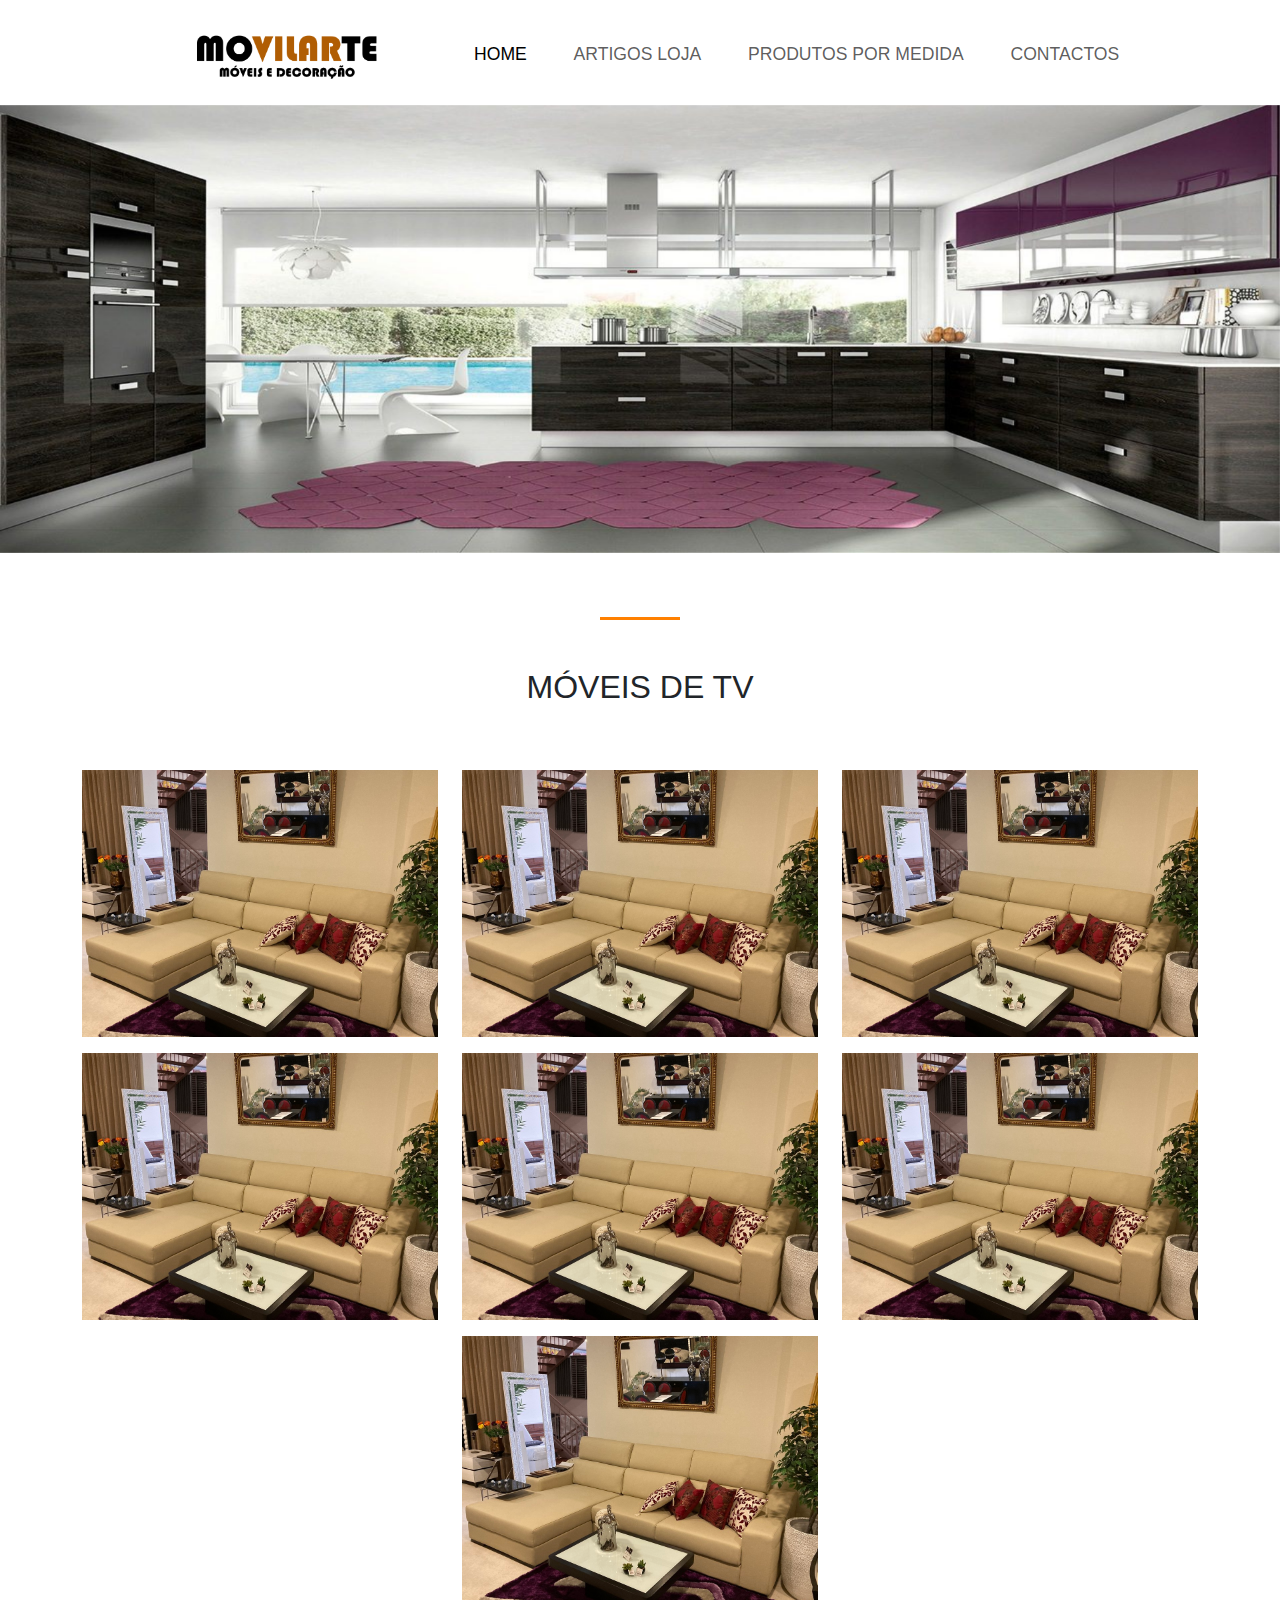
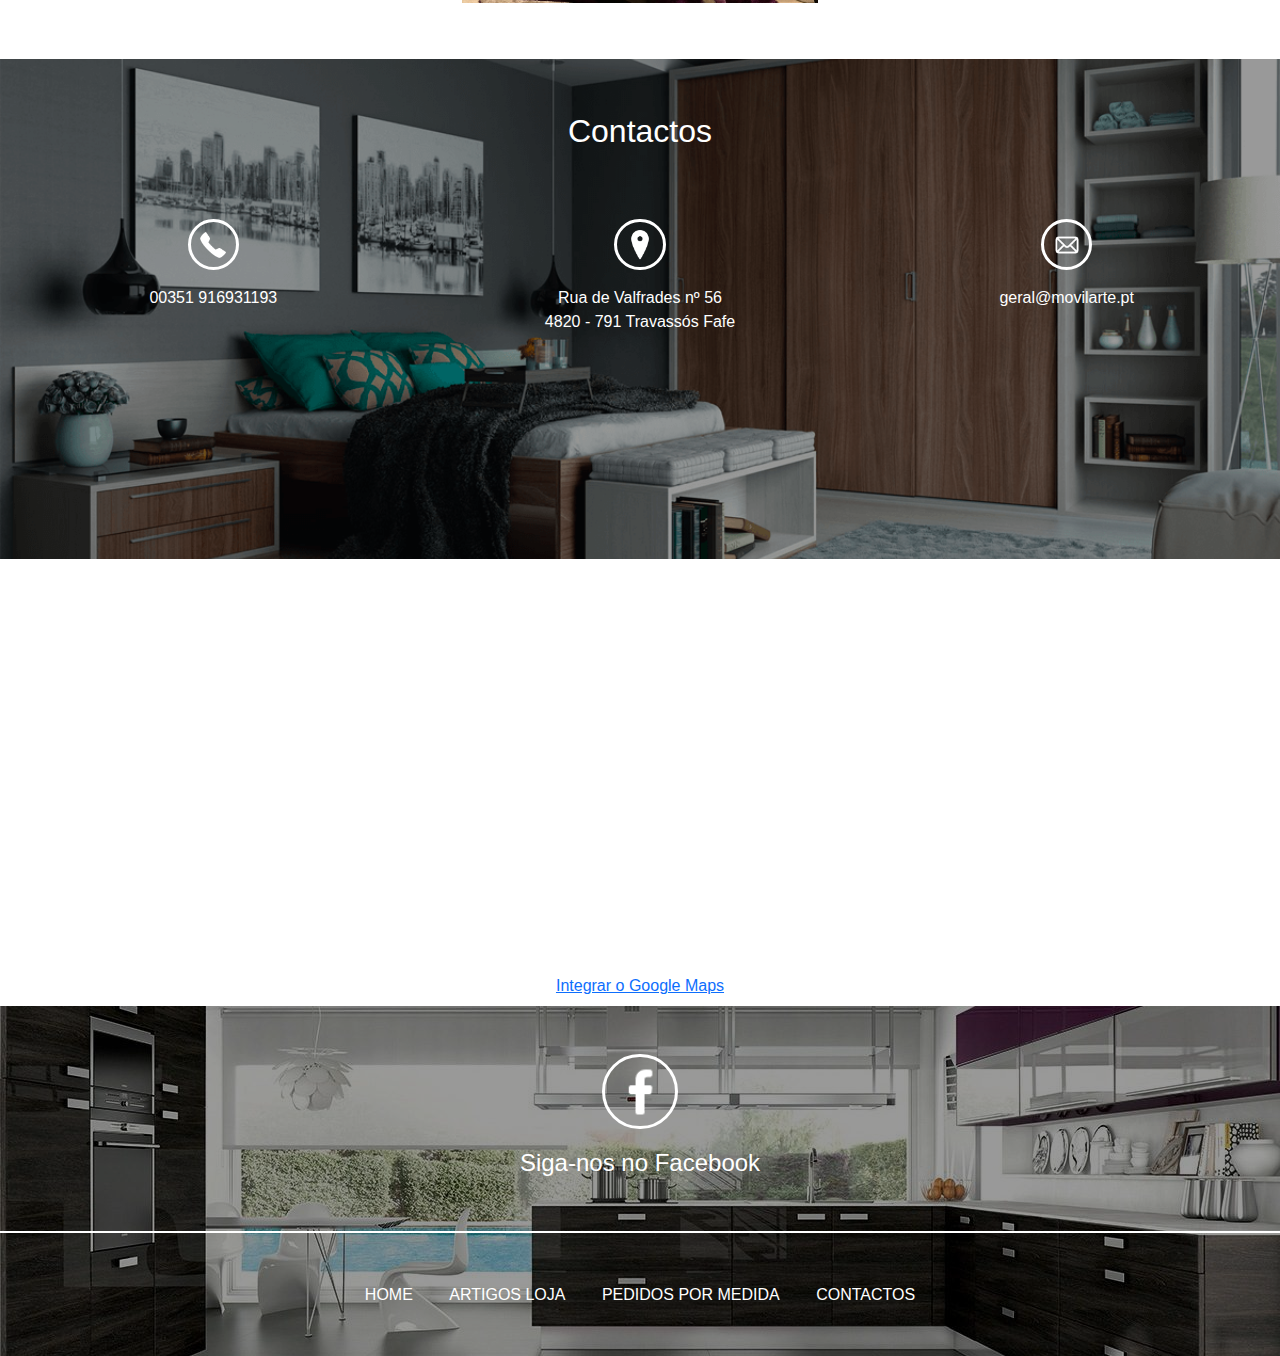
<file: moveis_tv.html>
<!DOCTYPE html>
<html lang="pt">
<head>
    <meta charset="UTF-8">
    <meta name="viewport" content="width=device-width, initial-scale=1.0">
    <title>Movilarte</title>

    <!-- BOOTSTRAP -->
    <link href="https://cdn.jsdelivr.net/npm/bootstrap@5.3.3/dist/css/bootstrap.min.css" rel="stylesheet" integrity="sha384-QWTKZyjpPEjISv5WaRU9OFeRpok6YctnYmDr5pNlyT2bRjXh0JMhjY6hW+ALEwIH" crossorigin="anonymous">
    <script src="https://cdn.jsdelivr.net/npm/bootstrap@5.3.3/dist/js/bootstrap.bundle.min.js" integrity="sha384-YvpcrYf0tY3lHB60NNkmXc5s9fDVZLESaAA55NDzOxhy9GkcIdslK1eN7N6jIeHz" crossorigin="anonymous"></script>

    <!-- CSS LOCAL -->
    <link rel="stylesheet" href="css/style.css">
    <link rel="stylesheet" href="css/const.css">
    <link rel="stylesheet" href="css/media.css">

    <!-- JAVASCRIPT -->
    <script src="js/main.js" defer></script>


    <style>
        @import url('https://fonts.googleapis.com/css2?family=Inria+Sans:ital,wght@0,300;0,400;0,700;1,300;1,400;1,700&display=swap');
    </style>

</head>
<body>

    <header class="container-fluid my-3">

        <div class="row nav">

            <div class="col-4 text-end pe-5 pt-3">
                <img src="uploads/logo movilarte.png" alt="logo" class="w-50 logo">
            </div>

            <div class="col-8">

                <nav class="navbar navbar-expand-lg">

                    <div class="container-fluid">

                        <button class="navbar-toggler m-auto" type="button" data-bs-toggle="collapse" data-bs-target="#navbarSupportedContent" aria-controls="navbarSupportedContent" aria-expanded="false" aria-label="Toggle navigation">
                            <span class="navbar-toggler-icon"></span>
                        </button>

                        <div class="collapse navbar-collapse" id="navbarSupportedContent">

                            <ul class="navbar-nav me-auto mb-2 mb-lg-0">

                                <li class="nav-item">
                                    <a class="nav-link active upper pointer font_nav" id="home" href="#">Home</a>
                                </li>

                                <li class="nav-item dropdown">
                                    <a class="nav-link upper pointer font_nav" href="#" role="button" data-bs-toggle="dropdown" aria-expanded="false">
                                        artigos loja
                                    </a>
                                    <ul role="menu" class="dropdown-menu text-center">
                                        <li><a class="dropdown-item upper pointer" href="#">salas</a></li>
                                        <li><hr class="dropdown-divider"></li>
                                        <li><a class="dropdown-item upper pointer" href="#">sofás</a></li>
                                        <li><hr class="dropdown-divider"></li>
                                        <li><a class="dropdown-item upper pointer" href="#">decoração</a></li>
                                        <li><hr class="dropdown-divider"></li>
                                        <li><a class="dropdown-item upper pointer" href="#">moveis de tv</a></li>
                                        <li><hr class="dropdown-divider"></li>
                                        <li><a class="dropdown-item upper pointer" href="#">diversos</a></li>
                                        <li><hr class="dropdown-divider"></li>
                                        <li><a class="dropdown-item upper pointer" href="#">quartos</a></li>
                                    </ul>
                                </li>

                                <li class="nav-item">
                                    <a class="nav-link upper pointer font_nav">produtos por medida</a>
                                </li>

                                <li class="nav-item">
                                    <a class="nav-link upper pointer font_nav">contactos</a>
                                </li>

                            </ul>

                        </div>
                    </div>

                </nav>

            </div>

        </div>


        <div class="row mt-2">

            <div class="col-12 px-0 mt-3">

                <div id="carouselExample" class="carousel slide" data-bs-ride="carousel">

                    <div class="carousel-inner">

                        <div class="carousel-item active" data-bs-interval="3000">
                            <img src="uploads/capa.jpg" class="d-block w-100" alt="capa">
                        </div>

                        <div class="carousel-item" data-bs-interval="3000">
                            <img src="uploads/capa1.jpg" class="d-block w-100" alt="capa1">
                        </div>

                        <div class="carousel-item" data-bs-interval="3000">
                            <img src="uploads/capa2.png" class="d-block w-100" alt="capa2">
                        </div>
                    </div>
                </div>

            </div>

        </div>
    </header>

    <main class="container">

        <div class="row"></div>

            <div class="col my-5">
                <hr class="hr_main">
            </div>

        </div>

        <div class="row text-center slide_in my-5">

            <h2 class="col-12 upper">Móveis de Tv</h2>

        </div>
        

        <div class="row d-flex justify-content-center fade_in">

            

            <div class="col-12 col-sm-6 col-lg-4 my-2">
                
                <img src="uploads/sofa.jpg" alt="Miniatura 3" class="imagemMiniatura w-100" style="cursor: pointer;">

                <!-- Modal para exibir a imagem em plano principal -->
                <div id="modal" class="modal">
                    <span class="close">&times;</span>
                    <img class="modal-content" id="imagemAmpliada">
                </div>

            </div>
            <div class="col-12 col-sm-6 col-lg-4 my-2">
                
                <img src="uploads/sofa.jpg" alt="Miniatura 3" class="imagemMiniatura w-100" style="cursor: pointer;">

                <!-- Modal para exibir a imagem em plano principal -->
                <div id="modal" class="modal">
                    <span class="close">&times;</span>
                    <img class="modal-content" id="imagemAmpliada">
                </div>

            </div>
            <div class="col-12 col-sm-6 col-lg-4 my-2">
                
                <img src="uploads/sofa.jpg" alt="Miniatura 3" class="imagemMiniatura w-100" style="cursor: pointer;">

                <!-- Modal para exibir a imagem em plano principal -->
                <div id="modal" class="modal">
                    <span class="close">&times;</span>
                    <img class="modal-content" id="imagemAmpliada">
                </div>

            </div>
            <div class="col-12 col-sm-6 col-lg-4 my-2">
                
                <img src="uploads/sofa.jpg" alt="Miniatura 3" class="imagemMiniatura w-100" style="cursor: pointer;">

                <!-- Modal para exibir a imagem em plano principal -->
                <div id="modal" class="modal">
                    <span class="close">&times;</span>
                    <img class="modal-content" id="imagemAmpliada">
                </div>

            </div>
            <div class="col-12 col-sm-6 col-lg-4 my-2">
                
                <img src="uploads/sofa.jpg" alt="Miniatura 3" class="imagemMiniatura w-100" style="cursor: pointer;">

                <!-- Modal para exibir a imagem em plano principal -->
                <div id="modal" class="modal">
                    <span class="close">&times;</span>
                    <img class="modal-content" id="imagemAmpliada">
                </div>

            </div>
            <div class="col-12 col-sm-6 col-lg-4 my-2">
                
                <img src="uploads/sofa.jpg" alt="Miniatura 3" class="imagemMiniatura w-100" style="cursor: pointer;">

                <!-- Modal para exibir a imagem em plano principal -->
                <div id="modal" class="modal">
                    <span class="close">&times;</span>
                    <img class="modal-content" id="imagemAmpliada">
                </div>

            </div>
            <div class="col-12 col-sm-6 col-lg-4 my-2">
                
                <img src="uploads/sofa.jpg" alt="Miniatura 3" class="imagemMiniatura w-100" style="cursor: pointer;">

                <!-- Modal para exibir a imagem em plano principal -->
                <div id="modal" class="modal">
                    <span class="close">&times;</span>
                    <img class="modal-content" id="imagemAmpliada">
                </div>

            </div>


            
            

        </div>

    </main>

    <footer class="container-fluid px-0">


        
        <!-- CONTACTOS -->

        <div class="row mt-5 mx-0 contactos back_image">

            <div class="col-12 px-0">

                <div class="row mx-0 px-0">

                    <div class="col-12 mx-0 px-0 fs-2 pt-5 text-center">
                        Contactos
                    </div>
        
                </div>
        
                <div class="row my-5 mx-0 pt-3 px-0 d-flex flex-column flex-lg-row">
        
                    <div class="col text-center mx-0 px-0 pb-2">
        
                        <div class="pb-3"><img class="icon" src="uploads/phone.png" alt="phone"></div>

                        <div>
                            00351 916931193
                        </div>
        
                    </div>
         
                    <div class="col text-center mx-0 px-0 pb-2">
        
                        <div class="pb-3"><img class="icon" src="uploads/location-2.png" alt="local"></div>

                        <div>
                            Rua de Valfrades nº 56
                            <br>
                            4820 - 791 Travassós Fafe
                        </div>
        
                    </div>
        
                    <div class="col text-center mx-0 px-0">
        
                        <div class="pb-3"><img class="icon" src="uploads/mail.png" alt="local"></div>

                        <div>
                            <a class="decoration_link" href="mailto:geral@movilarte.pt">geral@movilarte.pt</a>
                        </div>
        
                    </div>
        
                </div>

            </div>

        </div>


        <!-- Localização -->

        <div class="row my-2 mx-0 px-0">

            <div class="col-12 px-0 mx-0 text-center">

                <iframe class="w-100" height="400" frameborder="0" scrolling="no" marginheight="0" marginwidth="0" id="gmap_canvas" src="https://maps.google.com/maps?width=520&amp;height=400&amp;hl=en&amp;q=N207%201542,%20Travass%C3%B3s,%20Portugal%20Fafe+(Movilarte)&amp;t=&amp;z=12&amp;ie=UTF8&amp;iwloc=B&amp;output=embed"></iframe> <a href='http://maps-generator.com/pt'>Integrar o Google Maps</a> <script type='text/javascript' src='https://embedmaps.com/google-maps-authorization/script.js?id=d8730348f02bc024ddd3ccebae0dc47910d38fd7'></script>
    
            </div>

        </div>




        <!-- FACEBOOK -->
        <div class="row px-0 mx-0 facebook back_image">

            <div class="col-12 px-0 mx-0">

                <div class="row px-0 mx-0 mt-5">

                    <div class="col-12 mx-0 px-0"></div>
        
                        <div class="pb-3 text-center">
                            <a href="https://www.facebook.com/movilarteempresa.movilarte" target="_blank"><img class="fb_icon" src="uploads/facebook.png" alt="facebook"></a>
                        </div>

                        <div class="text-center fs-4">
                            <a class="decoration_link" href="https://www.facebook.com/movilarteempresa.movilarte" target="_blank">Siga-nos no Facebook</a>
                        </div>
        
                    </div>

                </div>


                <div class="row px-0 mx-0 d-none d-lg-block">
                    <hr id="hr_footer" class="col-12 px-0 mx-0 my-0">
                </div>



                <div class="row px-0 mx-0 d-none d-lg-block">

                    <div class="col-12 px-0 mx-0 my-0">

                        <div class="text-center nav_footer">
                            <a href="#" class="upper text-white px-3">home</a>
                            <a href="#" class="upper text-white px-3">artigos loja</a>
                            <a href="#" class="upper text-white px-3">pedidos por medida</a>
                            <a href="#" class="upper text-white px-3">contactos</a>
                        </div>

                    </div>

                </div>


            </div>
            
            

        </div>

    </footer>
</body>
</html>
</file>
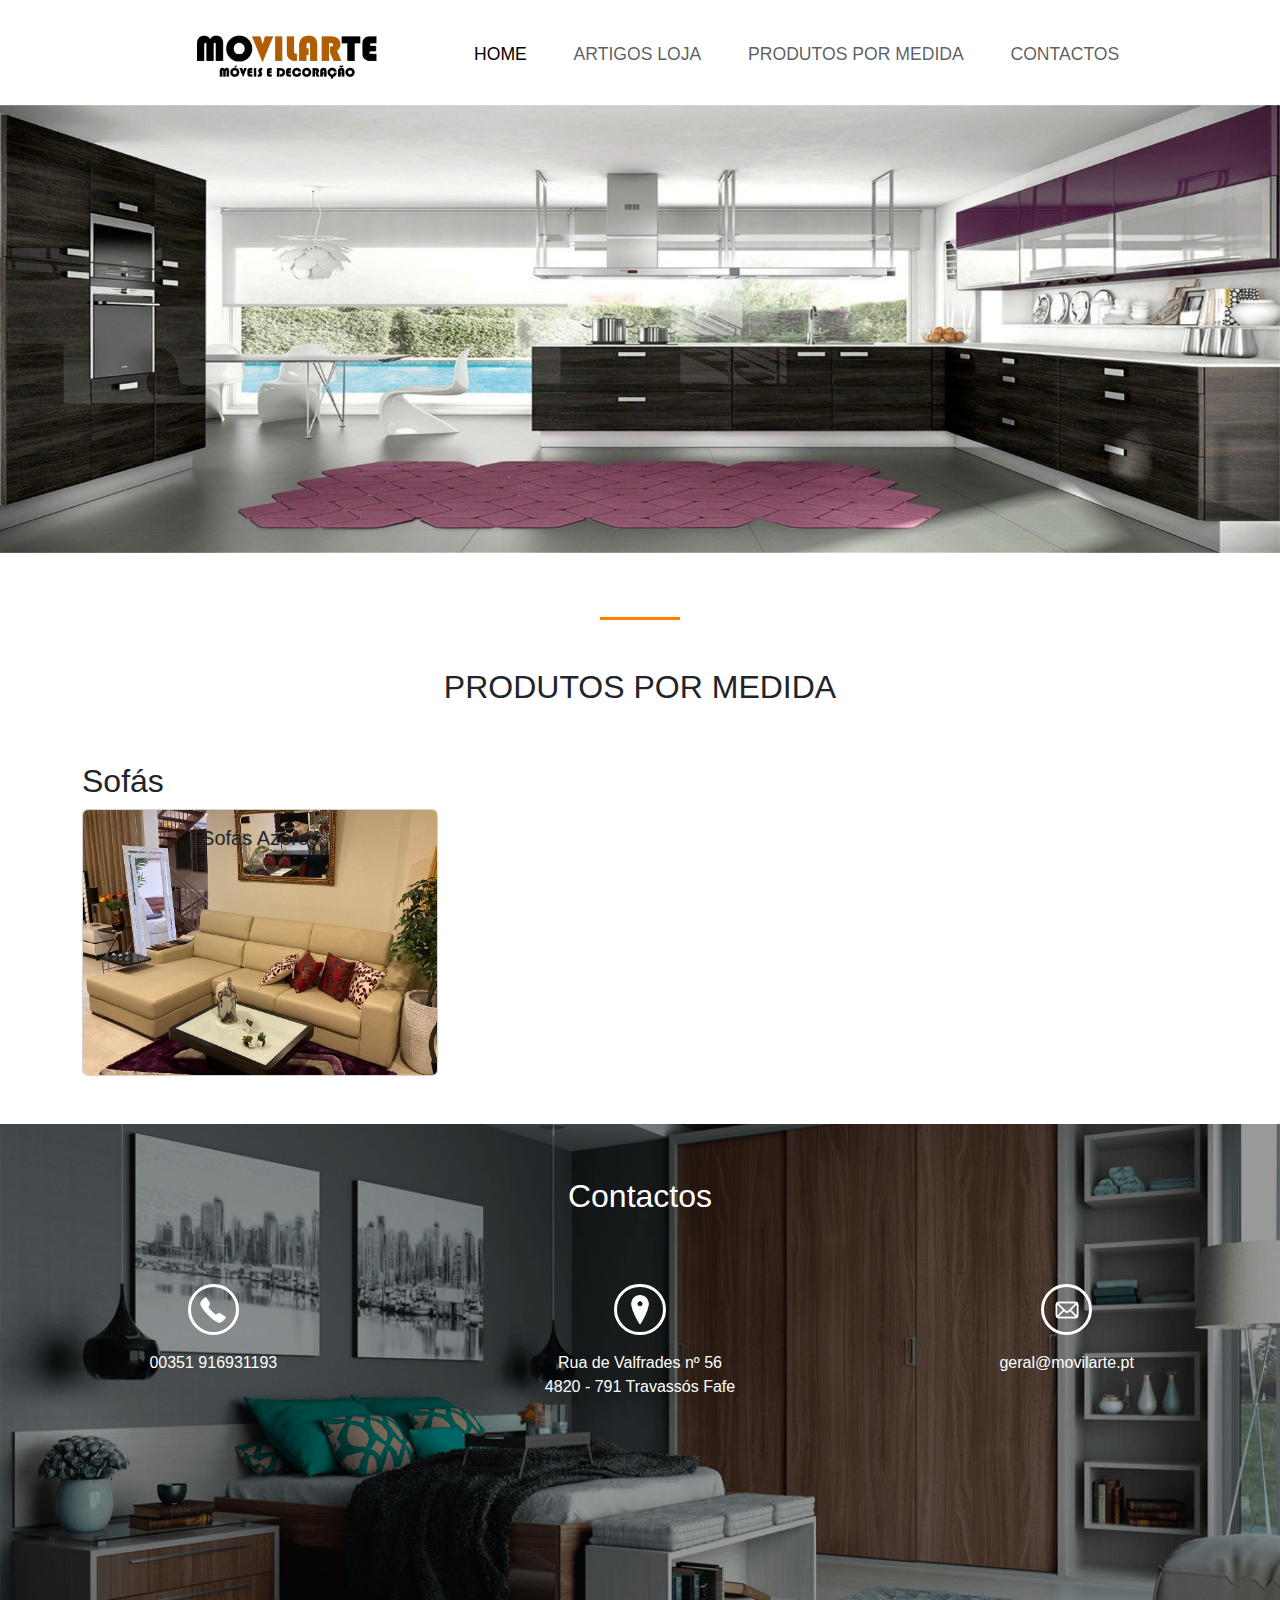
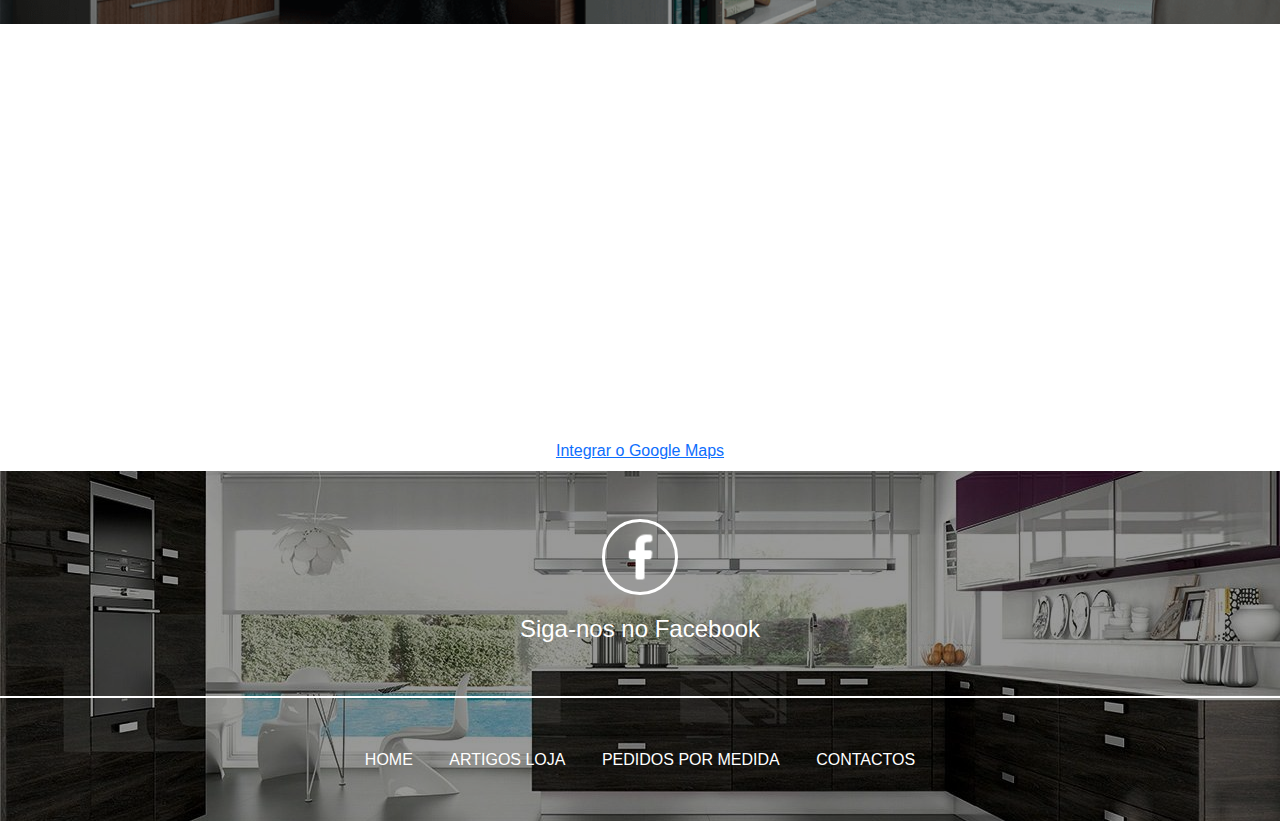
<file: produtos_medida.html>
<!DOCTYPE html>
<html lang="pt">
<head>
    <meta charset="UTF-8">
    <meta name="viewport" content="width=device-width, initial-scale=1.0">
    <title>Movilarte</title>

    <!-- BOOTSTRAP -->
    <link href="https://cdn.jsdelivr.net/npm/bootstrap@5.3.3/dist/css/bootstrap.min.css" rel="stylesheet" integrity="sha384-QWTKZyjpPEjISv5WaRU9OFeRpok6YctnYmDr5pNlyT2bRjXh0JMhjY6hW+ALEwIH" crossorigin="anonymous">
    <script src="https://cdn.jsdelivr.net/npm/bootstrap@5.3.3/dist/js/bootstrap.bundle.min.js" integrity="sha384-YvpcrYf0tY3lHB60NNkmXc5s9fDVZLESaAA55NDzOxhy9GkcIdslK1eN7N6jIeHz" crossorigin="anonymous"></script>

    <!-- CSS LOCAL -->
    <link rel="stylesheet" href="css/style.css">
    <link rel="stylesheet" href="css/const.css">
    <link rel="stylesheet" href="css/media.css">

    <!-- JAVASCRIPT -->
    <script src="js/main.js" defer></script>


    <style>
        @import url('https://fonts.googleapis.com/css2?family=Inria+Sans:ital,wght@0,300;0,400;0,700;1,300;1,400;1,700&display=swap');
    </style>

</head>
<body>

    <header class="container-fluid my-3">

        <div class="row nav">

            <div class="col-4 text-end pe-5 pt-3">
                <img src="uploads/logo movilarte.png" alt="logo" class="w-50 logo">
            </div>

            <div class="col-8">

                <nav class="navbar navbar-expand-lg">

                    <div class="container-fluid">

                        <button class="navbar-toggler m-auto" type="button" data-bs-toggle="collapse" data-bs-target="#navbarSupportedContent" aria-controls="navbarSupportedContent" aria-expanded="false" aria-label="Toggle navigation">
                            <span class="navbar-toggler-icon"></span>
                        </button>

                        <div class="collapse navbar-collapse" id="navbarSupportedContent">

                            <ul class="navbar-nav me-auto mb-2 mb-lg-0">

                                <li class="nav-item">
                                    <a class="nav-link active upper pointer font_nav" id="home" href="#">Home</a>
                                </li>

                                <li class="nav-item dropdown">
                                    <a class="nav-link upper pointer font_nav" href="#" role="button" data-bs-toggle="dropdown" aria-expanded="false">
                                        artigos loja
                                    </a>
                                    <ul role="menu" class="dropdown-menu text-center">
                                        <li><a class="dropdown-item upper pointer" href="#">salas</a></li>
                                        <li><hr class="dropdown-divider"></li>
                                        <li><a class="dropdown-item upper pointer" href="#">sofás</a></li>
                                        <li><hr class="dropdown-divider"></li>
                                        <li><a class="dropdown-item upper pointer" href="#">decoração</a></li>
                                        <li><hr class="dropdown-divider"></li>
                                        <li><a class="dropdown-item upper pointer" href="#">moveis de tv</a></li>
                                        <li><hr class="dropdown-divider"></li>
                                        <li><a class="dropdown-item upper pointer" href="#">diversos</a></li>
                                        <li><hr class="dropdown-divider"></li>
                                        <li><a class="dropdown-item upper pointer" href="#">quartos</a></li>
                                    </ul>
                                </li>

                                <li class="nav-item">
                                    <a class="nav-link upper pointer font_nav">produtos por medida</a>
                                </li>

                                <li class="nav-item">
                                    <a class="nav-link upper pointer font_nav">contactos</a>
                                </li>

                            </ul>

                        </div>
                    </div>

                </nav>

            </div>

        </div>


        <div class="row mt-2">

            <div class="col-12 px-0 mt-3">

                <div id="carouselExample" class="carousel slide" data-bs-ride="carousel">

                    <div class="carousel-inner">

                        <div class="carousel-item active" data-bs-interval="3000">
                            <img src="uploads/capa.jpg" class="d-block w-100" alt="capa">
                        </div>

                        <div class="carousel-item" data-bs-interval="3000">
                            <img src="uploads/capa1.jpg" class="d-block w-100" alt="capa1">
                        </div>

                        <div class="carousel-item" data-bs-interval="3000">
                            <img src="uploads/capa2.png" class="d-block w-100" alt="capa2">
                        </div>
                    </div>
                </div>

            </div>

        </div>
    </header>

    <main class="container">

        <div class="row"></div>

            <div class="col my-5">
                <hr class="hr_main">
            </div>

        </div>

        <div class="row text-center slide_in my-5">

            <h2 class="col-12 upper">Produtos por Medida</h2>

        </div>
        

        <div class="row">

            <div class="col-12">
                <h2>Sofás</h2>
            </div>

        </div>

        <div class="row px-0">


            <div class="col-12 col-sm-6 col-lg-4">


                <a href="https://www.google.com/" target="_blank">

                    <div class="card">

                        <img src="uploads/sofa.jpg" class="card-img" alt="sofa">
    
                        <div class="card-img-overlay text-center">
                            <h5 class="card-title">Sofás Azores</h5>
                        </div>
    
                    </div>

                </a>

            </div>


        </div>

        

    </main>

    <footer class="container-fluid px-0">


        
        <!-- CONTACTOS -->

        <div class="row mt-5 mx-0 contactos back_image">

            <div class="col-12 px-0">

                <div class="row mx-0 px-0">

                    <div class="col-12 mx-0 px-0 fs-2 pt-5 text-center">
                        Contactos
                    </div>
        
                </div>
        
                <div class="row my-5 mx-0 pt-3 px-0 d-flex flex-column flex-lg-row">
        
                    <div class="col text-center mx-0 px-0 pb-2">
        
                        <div class="pb-3"><img class="icon" src="uploads/phone.png" alt="phone"></div>

                        <div>
                            00351 916931193
                        </div>
        
                    </div>
         
                    <div class="col text-center mx-0 px-0 pb-2">
        
                        <div class="pb-3"><img class="icon" src="uploads/location-2.png" alt="local"></div>

                        <div>
                            Rua de Valfrades nº 56
                            <br>
                            4820 - 791 Travassós Fafe
                        </div>
        
                    </div>
        
                    <div class="col text-center mx-0 px-0">
        
                        <div class="pb-3"><img class="icon" src="uploads/mail.png" alt="local"></div>

                        <div>
                            <a class="decoration_link" href="mailto:geral@movilarte.pt">geral@movilarte.pt</a>
                        </div>
        
                    </div>
        
                </div>

            </div>

        </div>


        <!-- Localização -->

        <div class="row my-2 mx-0 px-0">

            <div class="col-12 px-0 mx-0 text-center">

                <iframe class="w-100" height="400" frameborder="0" scrolling="no" marginheight="0" marginwidth="0" id="gmap_canvas" src="https://maps.google.com/maps?width=520&amp;height=400&amp;hl=en&amp;q=N207%201542,%20Travass%C3%B3s,%20Portugal%20Fafe+(Movilarte)&amp;t=&amp;z=12&amp;ie=UTF8&amp;iwloc=B&amp;output=embed"></iframe> <a href='http://maps-generator.com/pt'>Integrar o Google Maps</a> <script type='text/javascript' src='https://embedmaps.com/google-maps-authorization/script.js?id=d8730348f02bc024ddd3ccebae0dc47910d38fd7'></script>
    
            </div>

        </div>




        <!-- FACEBOOK -->
        <div class="row px-0 mx-0 facebook back_image">

            <div class="col-12 px-0 mx-0">

                <div class="row px-0 mx-0 mt-5">

                    <div class="col-12 mx-0 px-0"></div>
        
                        <div class="pb-3 text-center">
                            <a href="https://www.facebook.com/movilarteempresa.movilarte" target="_blank"><img class="fb_icon" src="uploads/facebook.png" alt="facebook"></a>
                        </div>

                        <div class="text-center fs-4">
                            <a class="decoration_link" href="https://www.facebook.com/movilarteempresa.movilarte" target="_blank">Siga-nos no Facebook</a>
                        </div>
        
                    </div>

                </div>


                <div class="row px-0 mx-0 d-none d-lg-block">
                    <hr id="hr_footer" class="col-12 px-0 mx-0 my-0">
                </div>



                <div class="row px-0 mx-0 d-none d-lg-block">

                    <div class="col-12 px-0 mx-0 my-0">

                        <div class="text-center nav_footer">
                            <a href="#" class="upper text-white px-3">home</a>
                            <a href="#" class="upper text-white px-3">artigos loja</a>
                            <a href="#" class="upper text-white px-3">pedidos por medida</a>
                            <a href="#" class="upper text-white px-3">contactos</a>
                        </div>

                    </div>

                </div>


            </div>
            
            

        </div>

    </footer>
</body>
</html>
</file>
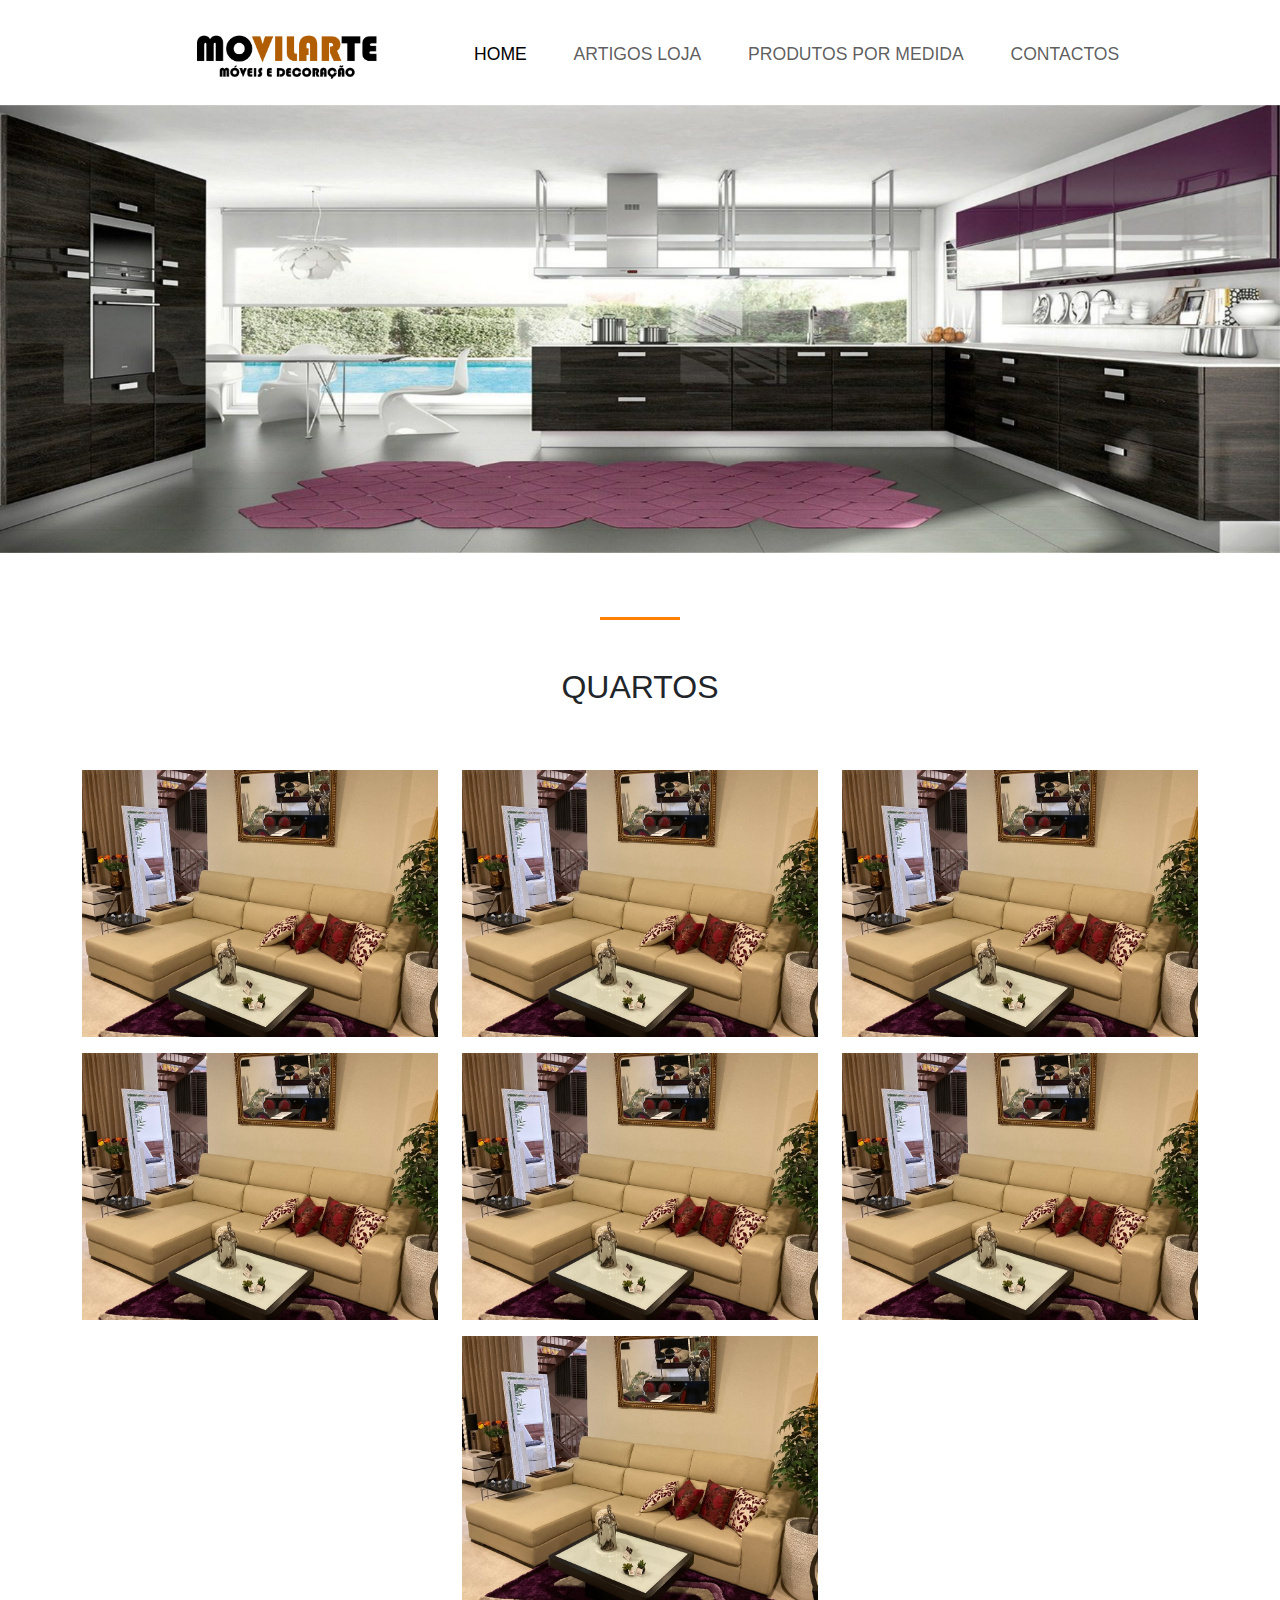
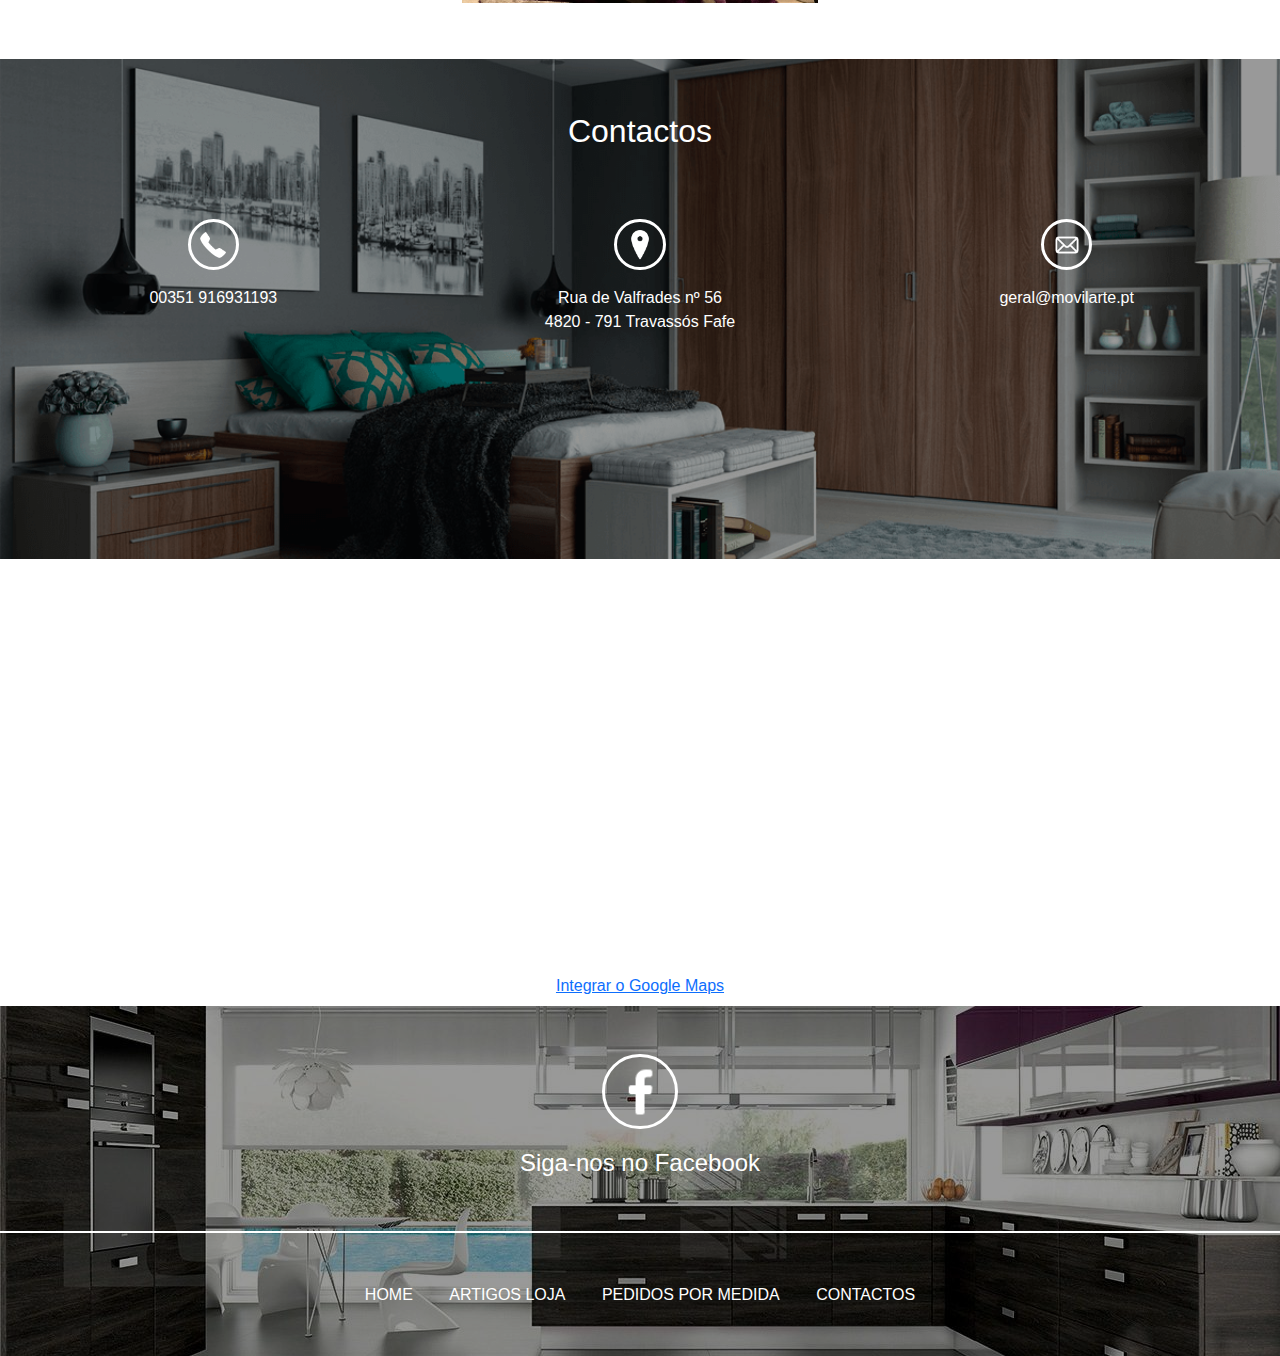
<file: quartos.html>
<!DOCTYPE html>
<html lang="pt">
<head>
    <meta charset="UTF-8">
    <meta name="viewport" content="width=device-width, initial-scale=1.0">
    <title>Movilarte</title>

    <!-- BOOTSTRAP -->
    <link href="https://cdn.jsdelivr.net/npm/bootstrap@5.3.3/dist/css/bootstrap.min.css" rel="stylesheet" integrity="sha384-QWTKZyjpPEjISv5WaRU9OFeRpok6YctnYmDr5pNlyT2bRjXh0JMhjY6hW+ALEwIH" crossorigin="anonymous">
    <script src="https://cdn.jsdelivr.net/npm/bootstrap@5.3.3/dist/js/bootstrap.bundle.min.js" integrity="sha384-YvpcrYf0tY3lHB60NNkmXc5s9fDVZLESaAA55NDzOxhy9GkcIdslK1eN7N6jIeHz" crossorigin="anonymous"></script>

    <!-- CSS LOCAL -->
    <link rel="stylesheet" href="css/style.css">
    <link rel="stylesheet" href="css/const.css">
    <link rel="stylesheet" href="css/media.css">

    <!-- JAVASCRIPT -->
    <script src="js/main.js" defer></script>


    <style>
        @import url('https://fonts.googleapis.com/css2?family=Inria+Sans:ital,wght@0,300;0,400;0,700;1,300;1,400;1,700&display=swap');
    </style>

</head>
<body>

    <header class="container-fluid my-3">

        <div class="row nav">

            <div class="col-4 text-end pe-5 pt-3">
                <img src="uploads/logo movilarte.png" alt="logo" class="w-50 logo">
            </div>

            <div class="col-8">

                <nav class="navbar navbar-expand-lg">

                    <div class="container-fluid">

                        <button class="navbar-toggler m-auto" type="button" data-bs-toggle="collapse" data-bs-target="#navbarSupportedContent" aria-controls="navbarSupportedContent" aria-expanded="false" aria-label="Toggle navigation">
                            <span class="navbar-toggler-icon"></span>
                        </button>

                        <div class="collapse navbar-collapse" id="navbarSupportedContent">

                            <ul class="navbar-nav me-auto mb-2 mb-lg-0">

                                <li class="nav-item">
                                    <a class="nav-link active upper pointer font_nav" id="home" href="#">Home</a>
                                </li>

                                <li class="nav-item dropdown">
                                    <a class="nav-link upper pointer font_nav" href="#" role="button" data-bs-toggle="dropdown" aria-expanded="false">
                                        artigos loja
                                    </a>
                                    <ul role="menu" class="dropdown-menu text-center">
                                        <li><a class="dropdown-item upper pointer" href="#">salas</a></li>
                                        <li><hr class="dropdown-divider"></li>
                                        <li><a class="dropdown-item upper pointer" href="#">sofás</a></li>
                                        <li><hr class="dropdown-divider"></li>
                                        <li><a class="dropdown-item upper pointer" href="#">decoração</a></li>
                                        <li><hr class="dropdown-divider"></li>
                                        <li><a class="dropdown-item upper pointer" href="#">moveis de tv</a></li>
                                        <li><hr class="dropdown-divider"></li>
                                        <li><a class="dropdown-item upper pointer" href="#">diversos</a></li>
                                        <li><hr class="dropdown-divider"></li>
                                        <li><a class="dropdown-item upper pointer" href="#">quartos</a></li>
                                    </ul>
                                </li>

                                <li class="nav-item">
                                    <a class="nav-link upper pointer font_nav">produtos por medida</a>
                                </li>

                                <li class="nav-item">
                                    <a class="nav-link upper pointer font_nav">contactos</a>
                                </li>

                            </ul>

                        </div>
                    </div>

                </nav>

            </div>

        </div>


        <div class="row mt-2">

            <div class="col-12 px-0 mt-3">

                <div id="carouselExample" class="carousel slide" data-bs-ride="carousel">

                    <div class="carousel-inner">

                        <div class="carousel-item active" data-bs-interval="3000">
                            <img src="uploads/capa.jpg" class="d-block w-100" alt="capa">
                        </div>

                        <div class="carousel-item" data-bs-interval="3000">
                            <img src="uploads/capa1.jpg" class="d-block w-100" alt="capa1">
                        </div>

                        <div class="carousel-item" data-bs-interval="3000">
                            <img src="uploads/capa2.png" class="d-block w-100" alt="capa2">
                        </div>
                    </div>
                </div>

            </div>

        </div>
    </header>

    <main class="container">

        <div class="row"></div>

            <div class="col my-5">
                <hr class="hr_main">
            </div>

        </div>

        <div class="row text-center slide_in my-5">

            <h2 class="col-12 upper">Quartos</h2>

        </div>
        

        <div class="row d-flex justify-content-center fade_in">

            

            <div class="col-12 col-sm-6 col-lg-4 my-2">
                
                <img src="uploads/sofa.jpg" alt="Miniatura 3" class="imagemMiniatura w-100" style="cursor: pointer;">

                <!-- Modal para exibir a imagem em plano principal -->
                <div id="modal" class="modal">
                    <span class="close">&times;</span>
                    <img class="modal-content" id="imagemAmpliada">
                </div>

            </div>
            <div class="col-12 col-sm-6 col-lg-4 my-2">
                
                <img src="uploads/sofa.jpg" alt="Miniatura 3" class="imagemMiniatura w-100" style="cursor: pointer;">

                <!-- Modal para exibir a imagem em plano principal -->
                <div id="modal" class="modal">
                    <span class="close">&times;</span>
                    <img class="modal-content" id="imagemAmpliada">
                </div>

            </div>
            <div class="col-12 col-sm-6 col-lg-4 my-2">
                
                <img src="uploads/sofa.jpg" alt="Miniatura 3" class="imagemMiniatura w-100" style="cursor: pointer;">

                <!-- Modal para exibir a imagem em plano principal -->
                <div id="modal" class="modal">
                    <span class="close">&times;</span>
                    <img class="modal-content" id="imagemAmpliada">
                </div>

            </div>
            <div class="col-12 col-sm-6 col-lg-4 my-2">
                
                <img src="uploads/sofa.jpg" alt="Miniatura 3" class="imagemMiniatura w-100" style="cursor: pointer;">

                <!-- Modal para exibir a imagem em plano principal -->
                <div id="modal" class="modal">
                    <span class="close">&times;</span>
                    <img class="modal-content" id="imagemAmpliada">
                </div>

            </div>
            <div class="col-12 col-sm-6 col-lg-4 my-2">
                
                <img src="uploads/sofa.jpg" alt="Miniatura 3" class="imagemMiniatura w-100" style="cursor: pointer;">

                <!-- Modal para exibir a imagem em plano principal -->
                <div id="modal" class="modal">
                    <span class="close">&times;</span>
                    <img class="modal-content" id="imagemAmpliada">
                </div>

            </div>
            <div class="col-12 col-sm-6 col-lg-4 my-2">
                
                <img src="uploads/sofa.jpg" alt="Miniatura 3" class="imagemMiniatura w-100" style="cursor: pointer;">

                <!-- Modal para exibir a imagem em plano principal -->
                <div id="modal" class="modal">
                    <span class="close">&times;</span>
                    <img class="modal-content" id="imagemAmpliada">
                </div>

            </div>
            <div class="col-12 col-sm-6 col-lg-4 my-2">
                
                <img src="uploads/sofa.jpg" alt="Miniatura 3" class="imagemMiniatura w-100" style="cursor: pointer;">

                <!-- Modal para exibir a imagem em plano principal -->
                <div id="modal" class="modal">
                    <span class="close">&times;</span>
                    <img class="modal-content" id="imagemAmpliada">
                </div>

            </div>


            
            

        </div>

    </main>

    <footer class="container-fluid px-0">


        
        <!-- CONTACTOS -->

        <div class="row mt-5 mx-0 contactos back_image">

            <div class="col-12 px-0">

                <div class="row mx-0 px-0">

                    <div class="col-12 mx-0 px-0 fs-2 pt-5 text-center">
                        Contactos
                    </div>
        
                </div>
        
                <div class="row my-5 mx-0 pt-3 px-0 d-flex flex-column flex-lg-row">
        
                    <div class="col text-center mx-0 px-0 pb-2">
        
                        <div class="pb-3"><img class="icon" src="uploads/phone.png" alt="phone"></div>

                        <div>
                            00351 916931193
                        </div>
        
                    </div>
         
                    <div class="col text-center mx-0 px-0 pb-2">
        
                        <div class="pb-3"><img class="icon" src="uploads/location-2.png" alt="local"></div>

                        <div>
                            Rua de Valfrades nº 56
                            <br>
                            4820 - 791 Travassós Fafe
                        </div>
        
                    </div>
        
                    <div class="col text-center mx-0 px-0">
        
                        <div class="pb-3"><img class="icon" src="uploads/mail.png" alt="local"></div>

                        <div>
                            <a class="decoration_link" href="mailto:geral@movilarte.pt">geral@movilarte.pt</a>
                        </div>
        
                    </div>
        
                </div>

            </div>

        </div>


        <!-- Localização -->

        <div class="row my-2 mx-0 px-0">

            <div class="col-12 px-0 mx-0 text-center">

                <iframe class="w-100" height="400" frameborder="0" scrolling="no" marginheight="0" marginwidth="0" id="gmap_canvas" src="https://maps.google.com/maps?width=520&amp;height=400&amp;hl=en&amp;q=N207%201542,%20Travass%C3%B3s,%20Portugal%20Fafe+(Movilarte)&amp;t=&amp;z=12&amp;ie=UTF8&amp;iwloc=B&amp;output=embed"></iframe> <a href='http://maps-generator.com/pt'>Integrar o Google Maps</a> <script type='text/javascript' src='https://embedmaps.com/google-maps-authorization/script.js?id=d8730348f02bc024ddd3ccebae0dc47910d38fd7'></script>
    
            </div>

        </div>




        <!-- FACEBOOK -->
        <div class="row px-0 mx-0 facebook back_image">

            <div class="col-12 px-0 mx-0">

                <div class="row px-0 mx-0 mt-5">

                    <div class="col-12 mx-0 px-0"></div>
        
                        <div class="pb-3 text-center">
                            <a href="https://www.facebook.com/movilarteempresa.movilarte" target="_blank"><img class="fb_icon" src="uploads/facebook.png" alt="facebook"></a>
                        </div>

                        <div class="text-center fs-4">
                            <a class="decoration_link" href="https://www.facebook.com/movilarteempresa.movilarte" target="_blank">Siga-nos no Facebook</a>
                        </div>
        
                    </div>

                </div>


                <div class="row px-0 mx-0 d-none d-lg-block">
                    <hr id="hr_footer" class="col-12 px-0 mx-0 my-0">
                </div>



                <div class="row px-0 mx-0 d-none d-lg-block">

                    <div class="col-12 px-0 mx-0 my-0">

                        <div class="text-center nav_footer">
                            <a href="#" class="upper text-white px-3">home</a>
                            <a href="#" class="upper text-white px-3">artigos loja</a>
                            <a href="#" class="upper text-white px-3">pedidos por medida</a>
                            <a href="#" class="upper text-white px-3">contactos</a>
                        </div>

                    </div>

                </div>


            </div>
            
            

        </div>

    </footer>
</body>
</html>
</file>
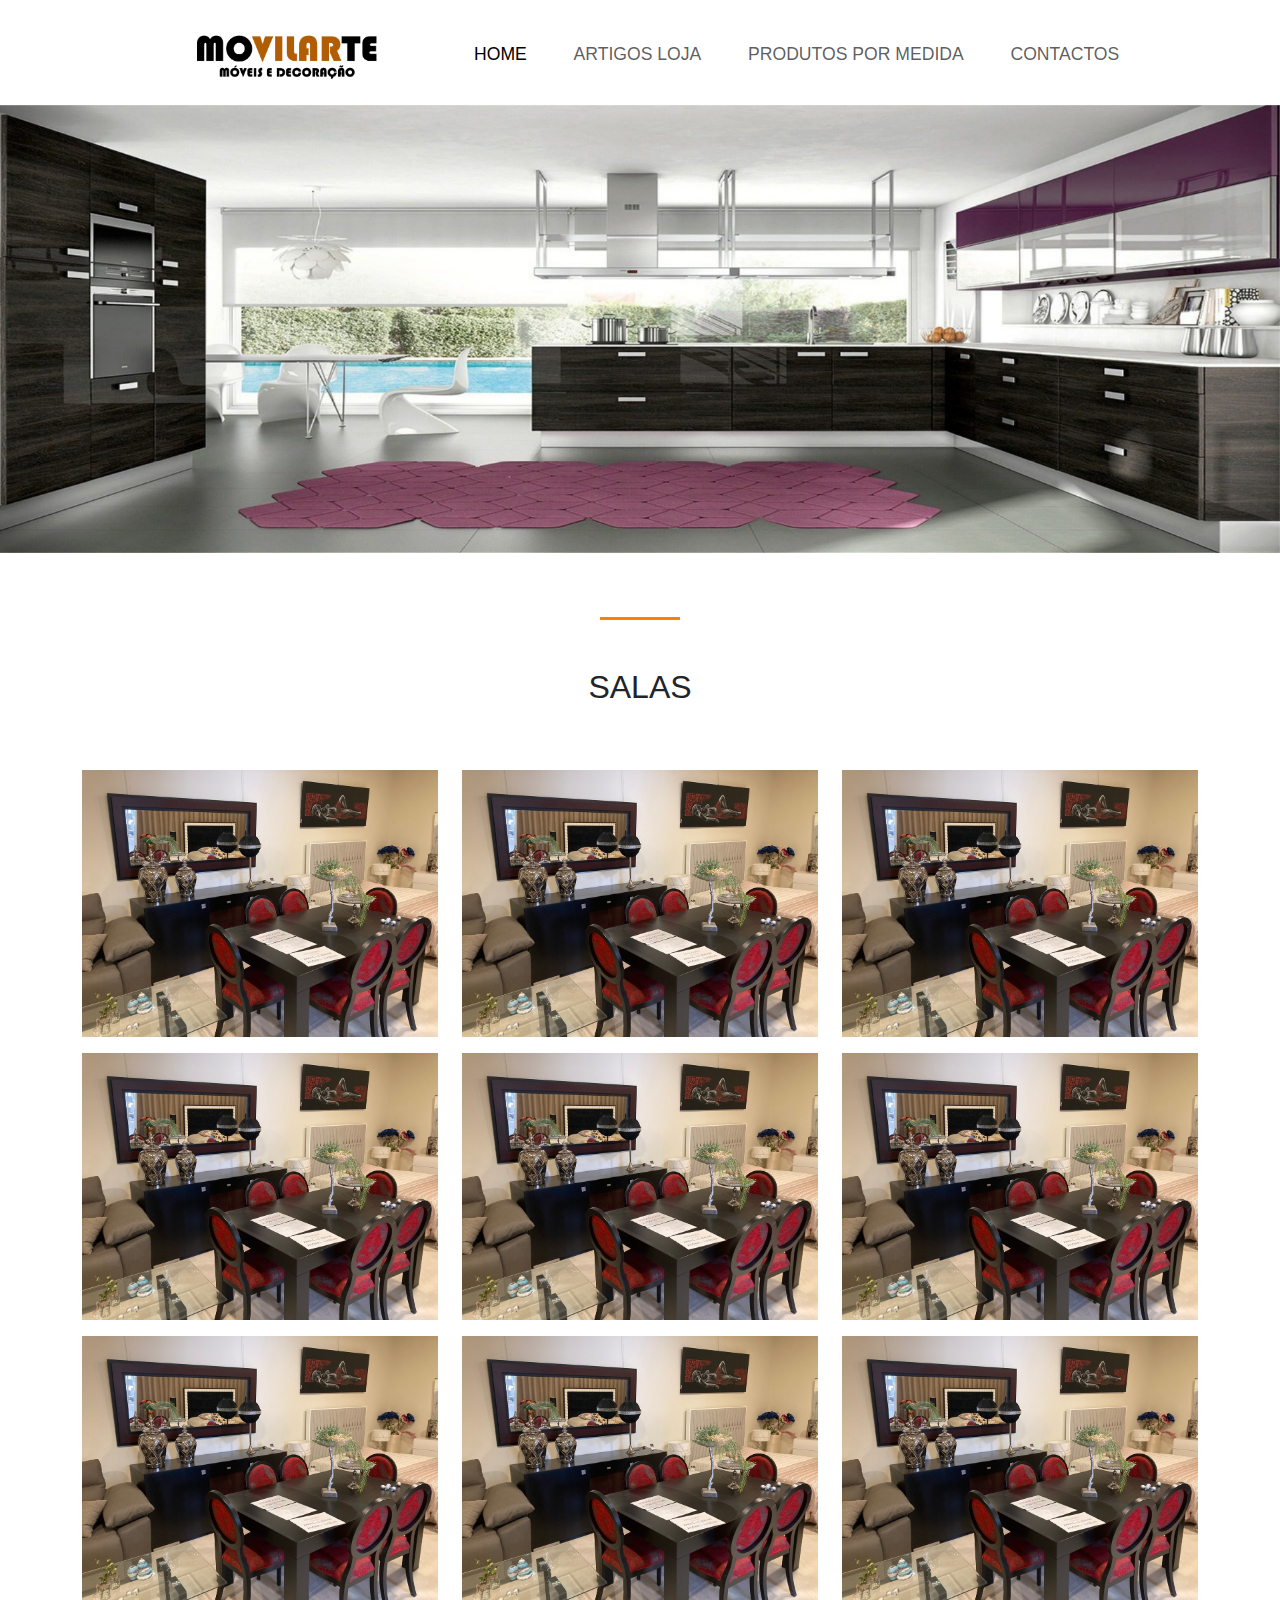
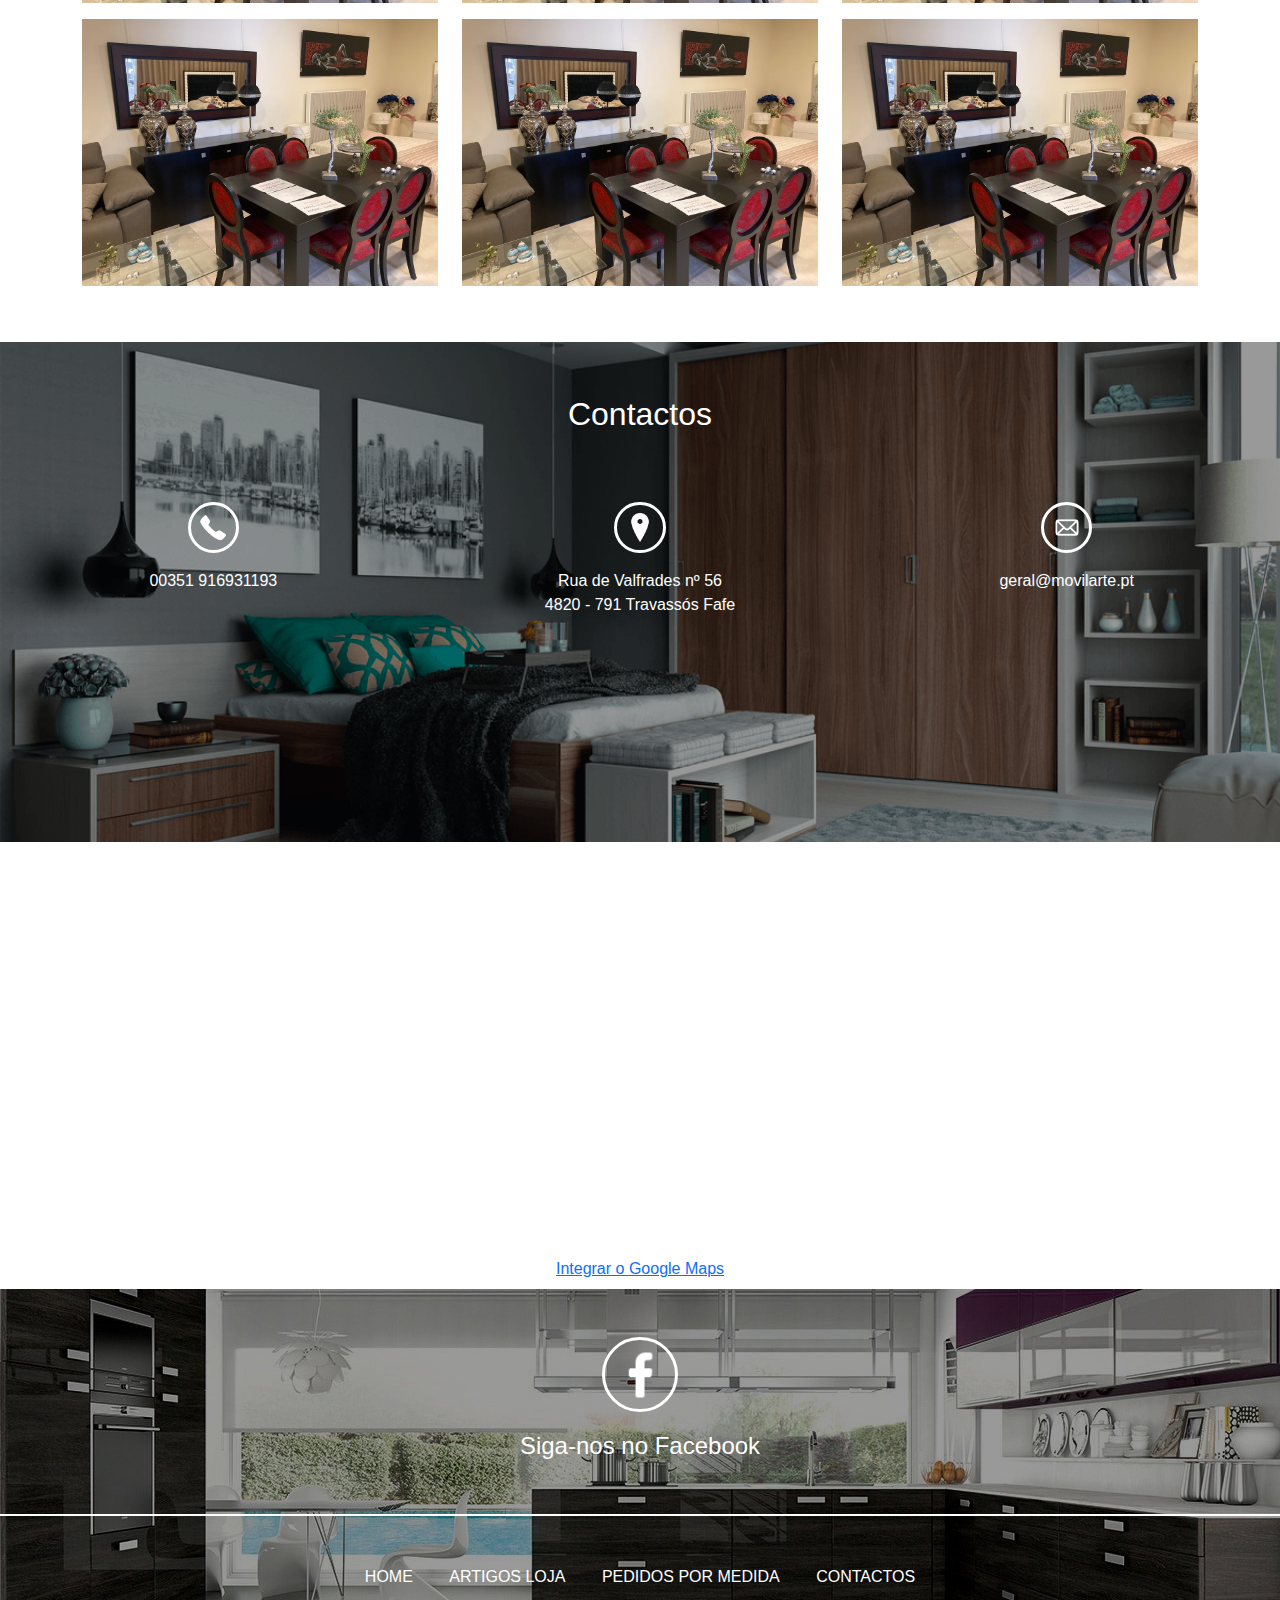
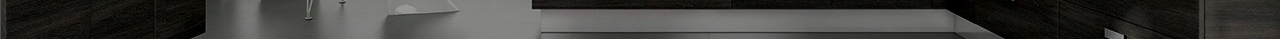
<file: salas.html>
<!DOCTYPE html>
<html lang="pt">
<head>
    <meta charset="UTF-8">
    <meta name="viewport" content="width=device-width, initial-scale=1.0">
    <title>Movilarte</title>

    <!-- BOOTSTRAP -->
    <link href="https://cdn.jsdelivr.net/npm/bootstrap@5.3.3/dist/css/bootstrap.min.css" rel="stylesheet" integrity="sha384-QWTKZyjpPEjISv5WaRU9OFeRpok6YctnYmDr5pNlyT2bRjXh0JMhjY6hW+ALEwIH" crossorigin="anonymous">
    <script src="https://cdn.jsdelivr.net/npm/bootstrap@5.3.3/dist/js/bootstrap.bundle.min.js" integrity="sha384-YvpcrYf0tY3lHB60NNkmXc5s9fDVZLESaAA55NDzOxhy9GkcIdslK1eN7N6jIeHz" crossorigin="anonymous"></script>

    <!-- CSS LOCAL -->
    <link rel="stylesheet" href="css/style.css">
    <link rel="stylesheet" href="css/const.css">
    <link rel="stylesheet" href="css/media.css">

    <!-- JAVASCRIPT -->
    <script src="js/main.js" defer></script>


    <style>
        @import url('https://fonts.googleapis.com/css2?family=Inria+Sans:ital,wght@0,300;0,400;0,700;1,300;1,400;1,700&display=swap');
    </style>

</head>
<body>

    <header class="container-fluid my-3">

        <div class="row nav">

            <div class="col-4 text-end pe-5 pt-3">
                <img src="uploads/logo movilarte.png" alt="logo" class="w-50 logo">
            </div>

            <div class="col-8">

                <nav class="navbar navbar-expand-lg">

                    <div class="container-fluid">

                        <button class="navbar-toggler m-auto" type="button" data-bs-toggle="collapse" data-bs-target="#navbarSupportedContent" aria-controls="navbarSupportedContent" aria-expanded="false" aria-label="Toggle navigation">
                            <span class="navbar-toggler-icon"></span>
                        </button>

                        <div class="collapse navbar-collapse" id="navbarSupportedContent">

                            <ul class="navbar-nav me-auto mb-2 mb-lg-0">

                                <li class="nav-item">
                                    <a class="nav-link active upper pointer font_nav" id="home" href="#">Home</a>
                                </li>

                                <li class="nav-item dropdown">
                                    <a class="nav-link upper pointer font_nav" href="#" role="button" data-bs-toggle="dropdown" aria-expanded="false">
                                        artigos loja
                                    </a>
                                    <ul role="menu" class="dropdown-menu text-center">
                                        <li><a class="dropdown-item upper pointer" href="#">salas</a></li>
                                        <li><hr class="dropdown-divider"></li>
                                        <li><a class="dropdown-item upper pointer" href="#">sofás</a></li>
                                        <li><hr class="dropdown-divider"></li>
                                        <li><a class="dropdown-item upper pointer" href="#">decoração</a></li>
                                        <li><hr class="dropdown-divider"></li>
                                        <li><a class="dropdown-item upper pointer" href="#">moveis de tv</a></li>
                                        <li><hr class="dropdown-divider"></li>
                                        <li><a class="dropdown-item upper pointer" href="#">diversos</a></li>
                                        <li><hr class="dropdown-divider"></li>
                                        <li><a class="dropdown-item upper pointer" href="#">quartos</a></li>
                                    </ul>
                                </li>

                                <li class="nav-item">
                                    <a class="nav-link upper pointer font_nav">produtos por medida</a>
                                </li>

                                <li class="nav-item">
                                    <a class="nav-link upper pointer font_nav">contactos</a>
                                </li>

                            </ul>

                        </div>
                    </div>

                </nav>

            </div>

        </div>


        <div class="row mt-2">

            <div class="col-12 px-0 mt-3">

                <div id="carouselExample" class="carousel slide" data-bs-ride="carousel">

                    <div class="carousel-inner">

                        <div class="carousel-item active" data-bs-interval="3000">
                            <img src="uploads/capa.jpg" class="d-block w-100" alt="capa">
                        </div>

                        <div class="carousel-item" data-bs-interval="3000">
                            <img src="uploads/capa1.jpg" class="d-block w-100" alt="capa1">
                        </div>

                        <div class="carousel-item" data-bs-interval="3000">
                            <img src="uploads/capa2.png" class="d-block w-100" alt="capa2">
                        </div>
                    </div>
                </div>

            </div>

        </div>
    </header>

    <main class="container">

        <div class="row"></div>

            <div class="col my-5">
                <hr class="hr_main">
            </div>

        </div>

        <div class="row text-center slide_in my-5">

            <h2 class="col-12 upper">Salas</h2>

        </div>
        

        <div class="row d-flex justify-content-center fade_in">

            <div class="col-12 col-sm-6 col-lg-4 my-2">
                <img src="uploads/sala_1.jpg" alt="sala" class="w-100">
            </div>
            <div class="col-12 col-sm-6 col-lg-4 my-2">
                <img src="uploads/sala_1.jpg" alt="sala" class="w-100">
            </div>
            <div class="col-12 col-sm-6 col-lg-4 my-2">
                <img src="uploads/sala_1.jpg" alt="sala" class="w-100">
            </div>
            <div class="col-12 col-sm-6 col-lg-4 my-2">
                <img src="uploads/sala_1.jpg" alt="sala" class="w-100">
            </div>
            <div class="col-12 col-sm-6 col-lg-4 my-2">
                <img src="uploads/sala_1.jpg" alt="sala" class="w-100">
            </div>
            <div class="col-12 col-sm-6 col-lg-4 my-2">
                <img src="uploads/sala_1.jpg" alt="sala" class="w-100">
            </div>
            <div class="col-12 col-sm-6 col-lg-4 my-2">
                <img src="uploads/sala_1.jpg" alt="sala" class="w-100">
            </div>
            <div class="col-12 col-sm-6 col-lg-4 my-2">
                <img src="uploads/sala_1.jpg" alt="sala" class="w-100">
            </div>
            <div class="col-12 col-sm-6 col-lg-4 my-2">
                <img src="uploads/sala_1.jpg" alt="sala" class="w-100">
            </div>
            <div class="col-12 col-sm-6 col-lg-4 my-2">
                <img src="uploads/sala_1.jpg" alt="sala" class="w-100">
            </div>
            <div class="col-12 col-sm-6 col-lg-4 my-2">
                <img src="uploads/sala_1.jpg" alt="sala" class="w-100">
            </div>
            <div class="col-12 col-sm-6 col-lg-4 my-2">
                <img src="uploads/sala_1.jpg" alt="sala" class="w-100">
            </div>

        </div>

    </main>

    <footer class="container-fluid px-0">


        
        <!-- CONTACTOS -->

        <div class="row mt-5 mx-0 contactos back_image">

            <div class="col-12 px-0">

                <div class="row mx-0 px-0">

                    <div class="col-12 mx-0 px-0 fs-2 pt-5 text-center">
                        Contactos
                    </div>
        
                </div>
        
                <div class="row my-5 mx-0 pt-3 px-0 d-flex flex-column flex-lg-row">
        
                    <div class="col text-center mx-0 px-0 pb-2">
        
                        <div class="pb-3"><img class="icon" src="uploads/phone.png" alt="phone"></div>

                        <div>
                            00351 916931193
                        </div>
        
                    </div>
         
                    <div class="col text-center mx-0 px-0 pb-2">
        
                        <div class="pb-3"><img class="icon" src="uploads/location-2.png" alt="local"></div>

                        <div>
                            Rua de Valfrades nº 56
                            <br>
                            4820 - 791 Travassós Fafe
                        </div>
        
                    </div>
        
                    <div class="col text-center mx-0 px-0">
        
                        <div class="pb-3"><img class="icon" src="uploads/mail.png" alt="local"></div>

                        <div>
                            <a class="decoration_link" href="mailto:geral@movilarte.pt">geral@movilarte.pt</a>
                        </div>
        
                    </div>
        
                </div>

            </div>

        </div>


        <!-- Localização -->

        <div class="row my-2 mx-0 px-0">

            <div class="col-12 px-0 mx-0 text-center">

                <iframe class="w-100" height="400" frameborder="0" scrolling="no" marginheight="0" marginwidth="0" id="gmap_canvas" src="https://maps.google.com/maps?width=520&amp;height=400&amp;hl=en&amp;q=N207%201542,%20Travass%C3%B3s,%20Portugal%20Fafe+(Movilarte)&amp;t=&amp;z=12&amp;ie=UTF8&amp;iwloc=B&amp;output=embed"></iframe> <a href='http://maps-generator.com/pt'>Integrar o Google Maps</a> <script type='text/javascript' src='https://embedmaps.com/google-maps-authorization/script.js?id=d8730348f02bc024ddd3ccebae0dc47910d38fd7'></script>
    
            </div>

        </div>




        <!-- FACEBOOK -->
        <div class="row px-0 mx-0 facebook back_image">

            <div class="col-12 px-0 mx-0">

                <div class="row px-0 mx-0 mt-5">

                    <div class="col-12 mx-0 px-0"></div>
        
                        <div class="pb-3 text-center">
                            <a href="https://www.facebook.com/movilarteempresa.movilarte" target="_blank"><img class="fb_icon" src="uploads/facebook.png" alt="facebook"></a>
                        </div>

                        <div class="text-center fs-4">
                            <a class="decoration_link" href="https://www.facebook.com/movilarteempresa.movilarte" target="_blank">Siga-nos no Facebook</a>
                        </div>
        
                    </div>

                </div>


                <div class="row px-0 mx-0 d-none d-lg-block">
                    <hr id="hr_footer" class="col-12 px-0 mx-0 my-0">
                </div>



                <div class="row px-0 mx-0 d-none d-lg-block">

                    <div class="col-12 px-0 mx-0 my-0">

                        <div class="text-center nav_footer">
                            <a href="#" class="upper text-white px-3">home</a>
                            <a href="#" class="upper text-white px-3">artigos loja</a>
                            <a href="#" class="upper text-white px-3">pedidos por medida</a>
                            <a href="#" class="upper text-white px-3">contactos</a>
                        </div>

                    </div>

                </div>


            </div>
            
            

        </div>

    </footer>
</body>
</html>
</file>
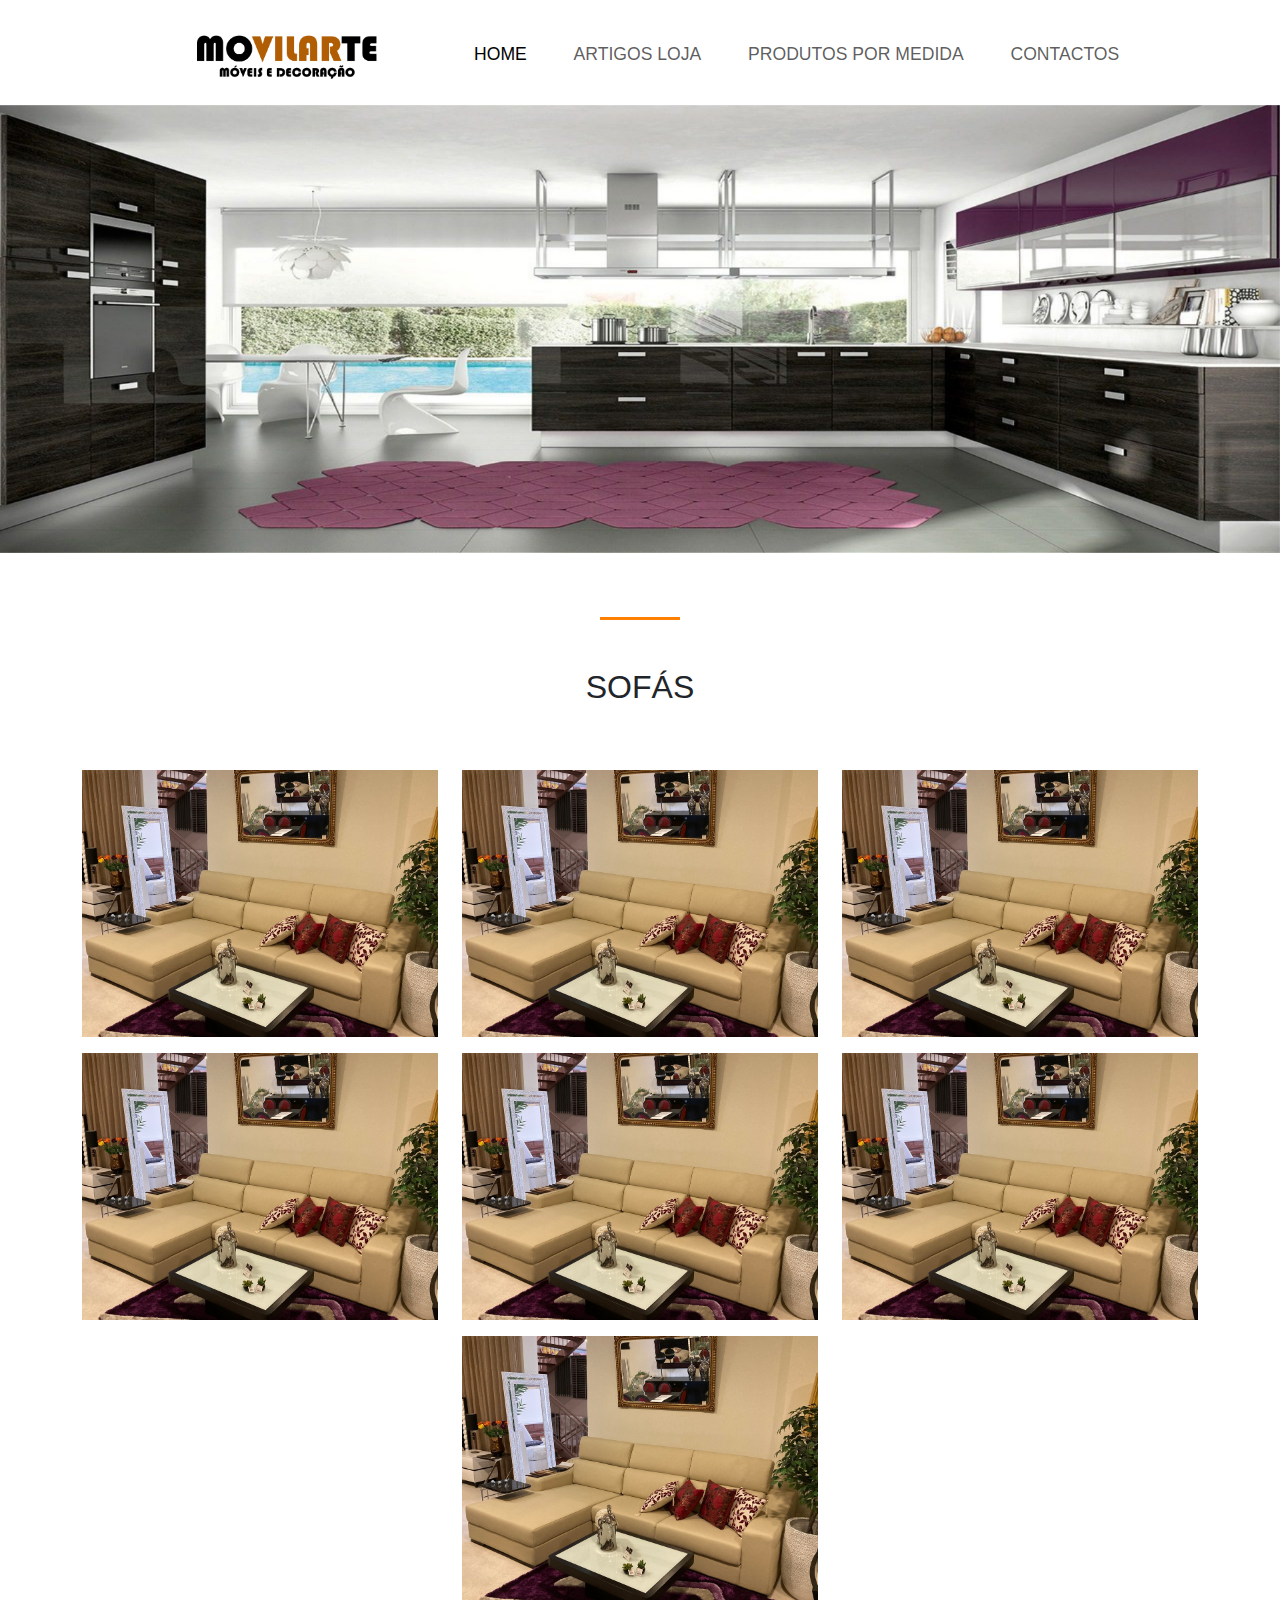
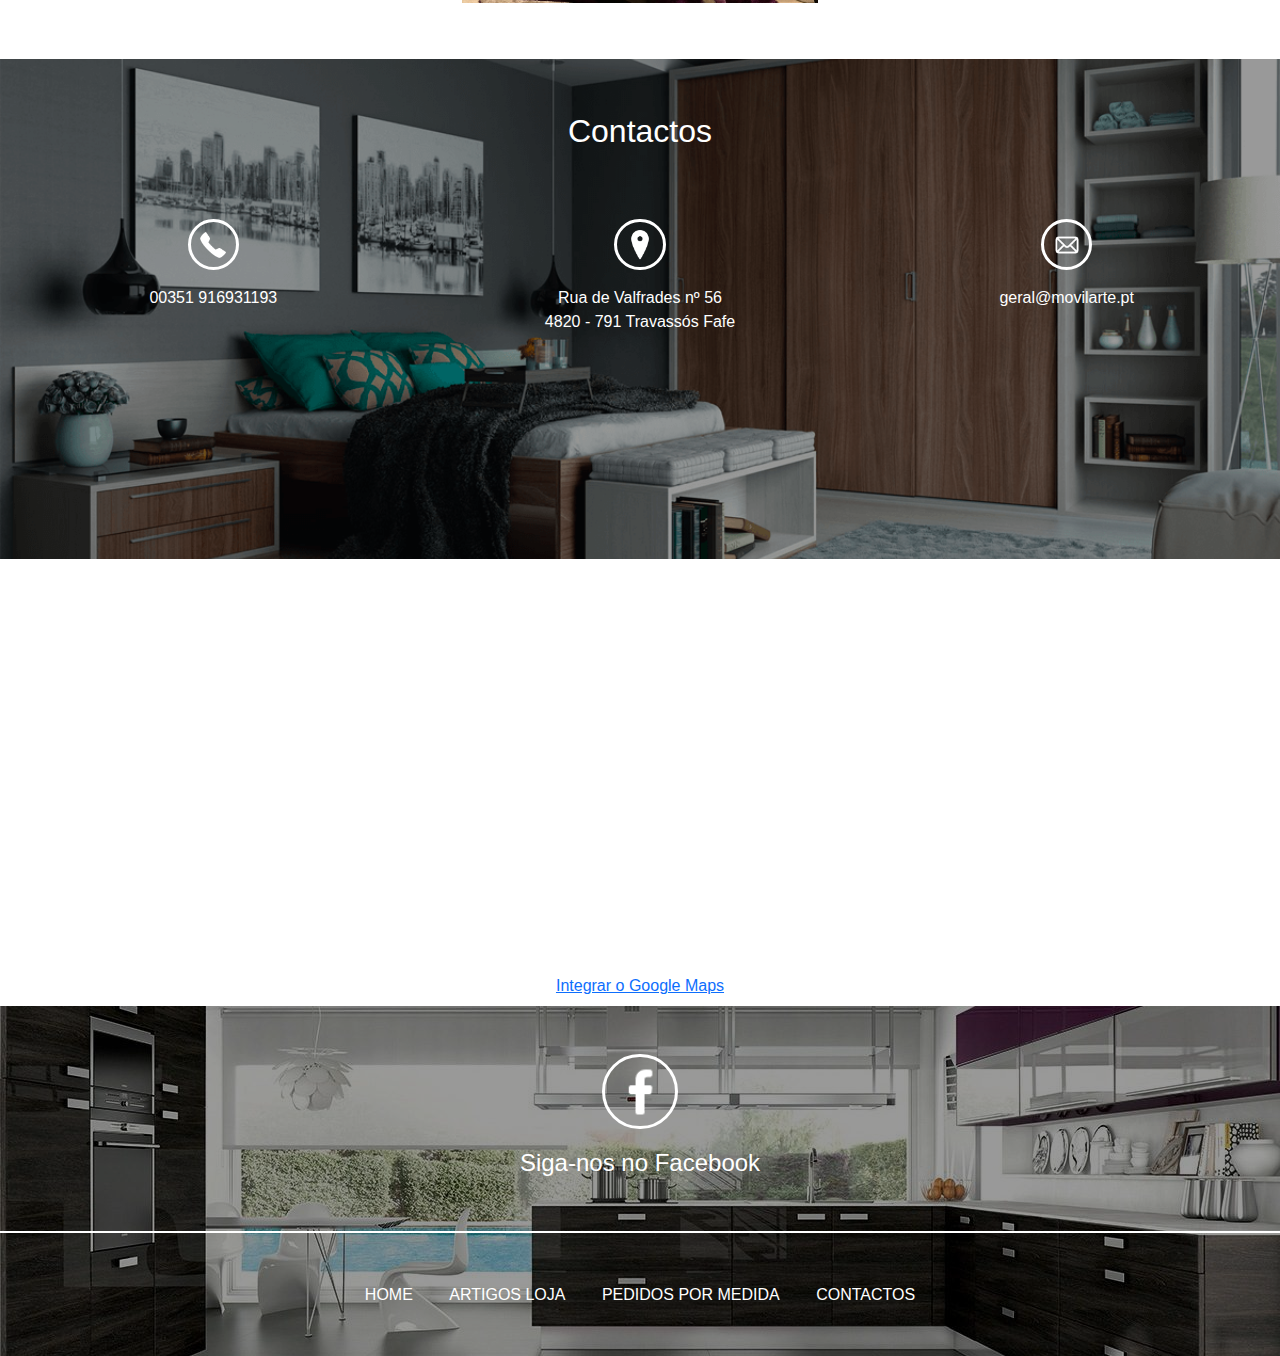
<file: sofas.html>
<!DOCTYPE html>
<html lang="pt">
<head>
    <meta charset="UTF-8">
    <meta name="viewport" content="width=device-width, initial-scale=1.0">
    <title>Movilarte</title>

    <!-- BOOTSTRAP -->
    <link href="https://cdn.jsdelivr.net/npm/bootstrap@5.3.3/dist/css/bootstrap.min.css" rel="stylesheet" integrity="sha384-QWTKZyjpPEjISv5WaRU9OFeRpok6YctnYmDr5pNlyT2bRjXh0JMhjY6hW+ALEwIH" crossorigin="anonymous">
    <script src="https://cdn.jsdelivr.net/npm/bootstrap@5.3.3/dist/js/bootstrap.bundle.min.js" integrity="sha384-YvpcrYf0tY3lHB60NNkmXc5s9fDVZLESaAA55NDzOxhy9GkcIdslK1eN7N6jIeHz" crossorigin="anonymous"></script>

    <!-- CSS LOCAL -->
    <link rel="stylesheet" href="css/style.css">
    <link rel="stylesheet" href="css/const.css">
    <link rel="stylesheet" href="css/media.css">

    <!-- JAVASCRIPT -->
    <script src="js/main.js" defer></script>


    <style>
        @import url('https://fonts.googleapis.com/css2?family=Inria+Sans:ital,wght@0,300;0,400;0,700;1,300;1,400;1,700&display=swap');
    </style>

</head>
<body>

    <header class="container-fluid my-3">

        <div class="row nav">

            <div class="col-4 text-end pe-5 pt-3">
                <img src="uploads/logo movilarte.png" alt="logo" class="w-50 logo">
            </div>

            <div class="col-8">

                <nav class="navbar navbar-expand-lg">

                    <div class="container-fluid">

                        <button class="navbar-toggler m-auto" type="button" data-bs-toggle="collapse" data-bs-target="#navbarSupportedContent" aria-controls="navbarSupportedContent" aria-expanded="false" aria-label="Toggle navigation">
                            <span class="navbar-toggler-icon"></span>
                        </button>

                        <div class="collapse navbar-collapse" id="navbarSupportedContent">

                            <ul class="navbar-nav me-auto mb-2 mb-lg-0">

                                <li class="nav-item">
                                    <a class="nav-link active upper pointer font_nav" id="home" href="#">Home</a>
                                </li>

                                <li class="nav-item dropdown">
                                    <a class="nav-link upper pointer font_nav" href="#" role="button" data-bs-toggle="dropdown" aria-expanded="false">
                                        artigos loja
                                    </a>
                                    <ul role="menu" class="dropdown-menu text-center">
                                        <li><a class="dropdown-item upper pointer" href="#">salas</a></li>
                                        <li><hr class="dropdown-divider"></li>
                                        <li><a class="dropdown-item upper pointer" href="#">sofás</a></li>
                                        <li><hr class="dropdown-divider"></li>
                                        <li><a class="dropdown-item upper pointer" href="#">decoração</a></li>
                                        <li><hr class="dropdown-divider"></li>
                                        <li><a class="dropdown-item upper pointer" href="#">moveis de tv</a></li>
                                        <li><hr class="dropdown-divider"></li>
                                        <li><a class="dropdown-item upper pointer" href="#">diversos</a></li>
                                        <li><hr class="dropdown-divider"></li>
                                        <li><a class="dropdown-item upper pointer" href="#">quartos</a></li>
                                    </ul>
                                </li>

                                <li class="nav-item">
                                    <a class="nav-link upper pointer font_nav">produtos por medida</a>
                                </li>

                                <li class="nav-item">
                                    <a class="nav-link upper pointer font_nav">contactos</a>
                                </li>

                            </ul>

                        </div>
                    </div>

                </nav>

            </div>

        </div>


        <div class="row mt-2">

            <div class="col-12 px-0 mt-3">

                <div id="carouselExample" class="carousel slide" data-bs-ride="carousel">

                    <div class="carousel-inner">

                        <div class="carousel-item active" data-bs-interval="3000">
                            <img src="uploads/capa.jpg" class="d-block w-100" alt="capa">
                        </div>

                        <div class="carousel-item" data-bs-interval="3000">
                            <img src="uploads/capa1.jpg" class="d-block w-100" alt="capa1">
                        </div>

                        <div class="carousel-item" data-bs-interval="3000">
                            <img src="uploads/capa2.png" class="d-block w-100" alt="capa2">
                        </div>
                    </div>
                </div>

            </div>

        </div>
    </header>

    <main class="container">

        <div class="row"></div>

            <div class="col my-5">
                <hr class="hr_main">
            </div>

        </div>

        <div class="row text-center slide_in my-5">

            <h2 class="col-12 upper">Sofás</h2>

        </div>
        

        <div class="row d-flex justify-content-center fade_in">

            

            <div class="col-12 col-sm-6 col-lg-4 my-2">
                
                <img src="uploads/sofa.jpg" alt="Miniatura 3" class="imagemMiniatura w-100" style="cursor: pointer;">

                <!-- Modal para exibir a imagem em plano principal -->
                <div id="modal" class="modal">
                    <span class="close">&times;</span>
                    <img class="modal-content" id="imagemAmpliada">
                </div>

            </div>
            <div class="col-12 col-sm-6 col-lg-4 my-2">
                
                <img src="uploads/sofa.jpg" alt="Miniatura 3" class="imagemMiniatura w-100" style="cursor: pointer;">

                <!-- Modal para exibir a imagem em plano principal -->
                <div id="modal" class="modal">
                    <span class="close">&times;</span>
                    <img class="modal-content" id="imagemAmpliada">
                </div>

            </div>
            <div class="col-12 col-sm-6 col-lg-4 my-2">
                
                <img src="uploads/sofa.jpg" alt="Miniatura 3" class="imagemMiniatura w-100" style="cursor: pointer;">

                <!-- Modal para exibir a imagem em plano principal -->
                <div id="modal" class="modal">
                    <span class="close">&times;</span>
                    <img class="modal-content" id="imagemAmpliada">
                </div>

            </div>
            <div class="col-12 col-sm-6 col-lg-4 my-2">
                
                <img src="uploads/sofa.jpg" alt="Miniatura 3" class="imagemMiniatura w-100" style="cursor: pointer;">

                <!-- Modal para exibir a imagem em plano principal -->
                <div id="modal" class="modal">
                    <span class="close">&times;</span>
                    <img class="modal-content" id="imagemAmpliada">
                </div>

            </div>
            <div class="col-12 col-sm-6 col-lg-4 my-2">
                
                <img src="uploads/sofa.jpg" alt="Miniatura 3" class="imagemMiniatura w-100" style="cursor: pointer;">

                <!-- Modal para exibir a imagem em plano principal -->
                <div id="modal" class="modal">
                    <span class="close">&times;</span>
                    <img class="modal-content" id="imagemAmpliada">
                </div>

            </div>
            <div class="col-12 col-sm-6 col-lg-4 my-2">
                
                <img src="uploads/sofa.jpg" alt="Miniatura 3" class="imagemMiniatura w-100" style="cursor: pointer;">

                <!-- Modal para exibir a imagem em plano principal -->
                <div id="modal" class="modal">
                    <span class="close">&times;</span>
                    <img class="modal-content" id="imagemAmpliada">
                </div>

            </div>
            <div class="col-12 col-sm-6 col-lg-4 my-2">
                
                <img src="uploads/sofa.jpg" alt="Miniatura 3" class="imagemMiniatura w-100" style="cursor: pointer;">

                <!-- Modal para exibir a imagem em plano principal -->
                <div id="modal" class="modal">
                    <span class="close">&times;</span>
                    <img class="modal-content" id="imagemAmpliada">
                </div>

            </div>


            
            

        </div>

    </main>

    <footer class="container-fluid px-0">


        
        <!-- CONTACTOS -->

        <div class="row mt-5 mx-0 contactos back_image">

            <div class="col-12 px-0">

                <div class="row mx-0 px-0">

                    <div class="col-12 mx-0 px-0 fs-2 pt-5 text-center">
                        Contactos
                    </div>
        
                </div>
        
                <div class="row my-5 mx-0 pt-3 px-0 d-flex flex-column flex-lg-row">
        
                    <div class="col text-center mx-0 px-0 pb-2">
        
                        <div class="pb-3"><img class="icon" src="uploads/phone.png" alt="phone"></div>

                        <div>
                            00351 916931193
                        </div>
        
                    </div>
         
                    <div class="col text-center mx-0 px-0 pb-2">
        
                        <div class="pb-3"><img class="icon" src="uploads/location-2.png" alt="local"></div>

                        <div>
                            Rua de Valfrades nº 56
                            <br>
                            4820 - 791 Travassós Fafe
                        </div>
        
                    </div>
        
                    <div class="col text-center mx-0 px-0">
        
                        <div class="pb-3"><img class="icon" src="uploads/mail.png" alt="local"></div>

                        <div>
                            <a class="decoration_link" href="mailto:geral@movilarte.pt">geral@movilarte.pt</a>
                        </div>
        
                    </div>
        
                </div>

            </div>

        </div>


        <!-- Localização -->

        <div class="row my-2 mx-0 px-0">

            <div class="col-12 px-0 mx-0 text-center">

                <iframe class="w-100" height="400" frameborder="0" scrolling="no" marginheight="0" marginwidth="0" id="gmap_canvas" src="https://maps.google.com/maps?width=520&amp;height=400&amp;hl=en&amp;q=N207%201542,%20Travass%C3%B3s,%20Portugal%20Fafe+(Movilarte)&amp;t=&amp;z=12&amp;ie=UTF8&amp;iwloc=B&amp;output=embed"></iframe> <a href='http://maps-generator.com/pt'>Integrar o Google Maps</a> <script type='text/javascript' src='https://embedmaps.com/google-maps-authorization/script.js?id=d8730348f02bc024ddd3ccebae0dc47910d38fd7'></script>
    
            </div>

        </div>




        <!-- FACEBOOK -->
        <div class="row px-0 mx-0 facebook back_image">

            <div class="col-12 px-0 mx-0">

                <div class="row px-0 mx-0 mt-5">

                    <div class="col-12 mx-0 px-0"></div>
        
                        <div class="pb-3 text-center">
                            <a href="https://www.facebook.com/movilarteempresa.movilarte" target="_blank"><img class="fb_icon" src="uploads/facebook.png" alt="facebook"></a>
                        </div>

                        <div class="text-center fs-4">
                            <a class="decoration_link" href="https://www.facebook.com/movilarteempresa.movilarte" target="_blank">Siga-nos no Facebook</a>
                        </div>
        
                    </div>

                </div>


                <div class="row px-0 mx-0 d-none d-lg-block">
                    <hr id="hr_footer" class="col-12 px-0 mx-0 my-0">
                </div>



                <div class="row px-0 mx-0 d-none d-lg-block">

                    <div class="col-12 px-0 mx-0 my-0">

                        <div class="text-center nav_footer">
                            <a href="#" class="upper text-white px-3">home</a>
                            <a href="#" class="upper text-white px-3">artigos loja</a>
                            <a href="#" class="upper text-white px-3">pedidos por medida</a>
                            <a href="#" class="upper text-white px-3">contactos</a>
                        </div>

                    </div>

                </div>


            </div>
            
            

        </div>

    </footer>
</body>
</html>
</file>
<file: css/style.css>
body{
    font-family: Arial, Helvetica, sans-serif;
}



/* NAVBAR */

/* .navbar-nav *{
    border: 1px solid black;
} */

.navbar-nav > li{
    padding: 0vw 1.2vw;
    font-size: 0.8rem;
}

.show {
    display: block;
}

.navbar-nav .nav-link{
    transform: translate(0vw, 0.7vw);
    position: relative;
    display: inline-block;
}


.navbar-nav .nav-link::after{
    content: '';
    position: absolute;
    width: 100%;
    transform: scaleX(0);
    height: 2px;
    bottom: -6px;
    left: 3px;
    background-color: var(--laranja);
}

.navbar-nav .nav-link:hover::after {
    transform: scaleX(1);
}

.dropdown-menu{
    width: 100%;
    border: 0px solid white;
    background-color: rgba(0, 0, 0, 0.8);
    transform: translate(-15px, 11px);
    border-radius: 0px;
}

.nav-link:hover, #home:hover{
    color: var(--laranja);
}

.dropdown-divider{
    border: 1px solid white;
    width: 90%;
    margin: 5% auto;
}

.dropdown-item{
    color: white;
}

.dropdown-item:hover{
    color: var(--laranja);
    background-color: rgba(0, 0, 0, 0.8);
}



/* CAROUSEL */

.carousel img{
    height: 35vw;
}




/* MAIN */


.hr_main{
    border: none;
    border-top: 3px solid var(--laranja);
    opacity: 1;
    margin: auto;
    width: 5rem;
}



.quem_somos{
    background-color: rgb(251, 251, 251);
}

.quem_somos > div:nth-child(2){
    font-size: 0.8rem;
}




/* FOOTER */


.contactos{
    height: 500px;
    background-image: url('../uploads/capa2.png');
    background-position: center;
    background-repeat: no-repeat;
    background-size: cover;
    color: white;
}

.contactos > div:nth-child(1){
    background-color: rgba(0, 0, 0, 0.4);
}


/* .contactos > div > div *{
    border: 1px solid red;
} */



.icon{
    width: 12%;
    border: 3px solid white;
    padding: 0.6vw;
    border-radius: 50%;
}


.facebook{
    height: 350px;
    background-image: url('../uploads/capa.jpg');
    background-position: center;
    background-repeat: no-repeat;
    background-size: cover;
    color: white;
}

.facebook > div{
    background-color: rgba(0, 0, 0, 0.4);
}

/* .facebook > div > div *{
    border: 1px solid red;
} */

.fb_icon{
    width: 6%;
    border: 3px solid white;
    padding: 0.6vw;
    border-radius: 50%;
}


.nav_footer a{
    text-decoration: none;
}

.nav_footer a:hover{
    color: var(--laranja) !important;
}
</file>
<file: css/const.css>
:root{
    --cinza_33: #333333;
    --cinza_33_op: #333333e8;
    --branco_ff: #FFFFFF;
    --laranja: #FF8000;
    --preto_op: #000000cc;
    --cinza_33_op_75: #333333bf;
}


.font_nav{
    font-size: 1.1rem;
    font-weight: 500;
}

.upper{
    text-transform: uppercase;
}

.pointer{
    cursor: pointer;
}


.decoration_link{
    text-decoration: none;
    color: white;
}

#hr_footer{
    border: none;
    border-top: 2px solid white;
    opacity: 1;
}

.back_image{
    background-position: center;
    background-size: cover;
    background-repeat: no-repeat;
}

.artigos_height{
    height: 20vw;
}

.effect{
    width: 100%;
    height: 100%;
    display: flex;
    flex-direction: column;
    justify-content: center;
    text-align: center;
}

.effect a{
    color: rgba(0, 0, 0, 0);
    width: 100%;
    height: 100%;
    text-align: center;
}

.effect a:hover{
    color: white;
}

.effect:hover{
    background-color: rgba(0, 0, 0, 0.3);
}

.fade_in > div *{
    transition-duration: 0.6s;
}
</file>
<file: css/media.css>
@media all and (width < 992px) {

    /* HEADER */
    .navbar-nav .nav-link:hover::after, .navbar-nav .nav-link::after{
        transform: scaleX(0) !important;
    }

    .navbar-nav{
        text-align: end;
    }

    .dropdown-menu{
        padding: 0px 10px;
    }

    .dropdown-divider{
        margin: 2px auto;
        color: black !important;
    }

    .logo{
        width: 20vh !important;
    }

    .carousel img{
        height: 35vh;
    }




    /* MAIN */

    .artigos_height{
        height: 30vh;
    }


    /* FOOTER */

    .contactos{
        height: 80vh;
    }

    .facebook{
        height: 30vh;
    }

    .icon{
        width: 5vh;
    }

    .fb_icon{
        width: 6vh;
    }
    
}
</file>
